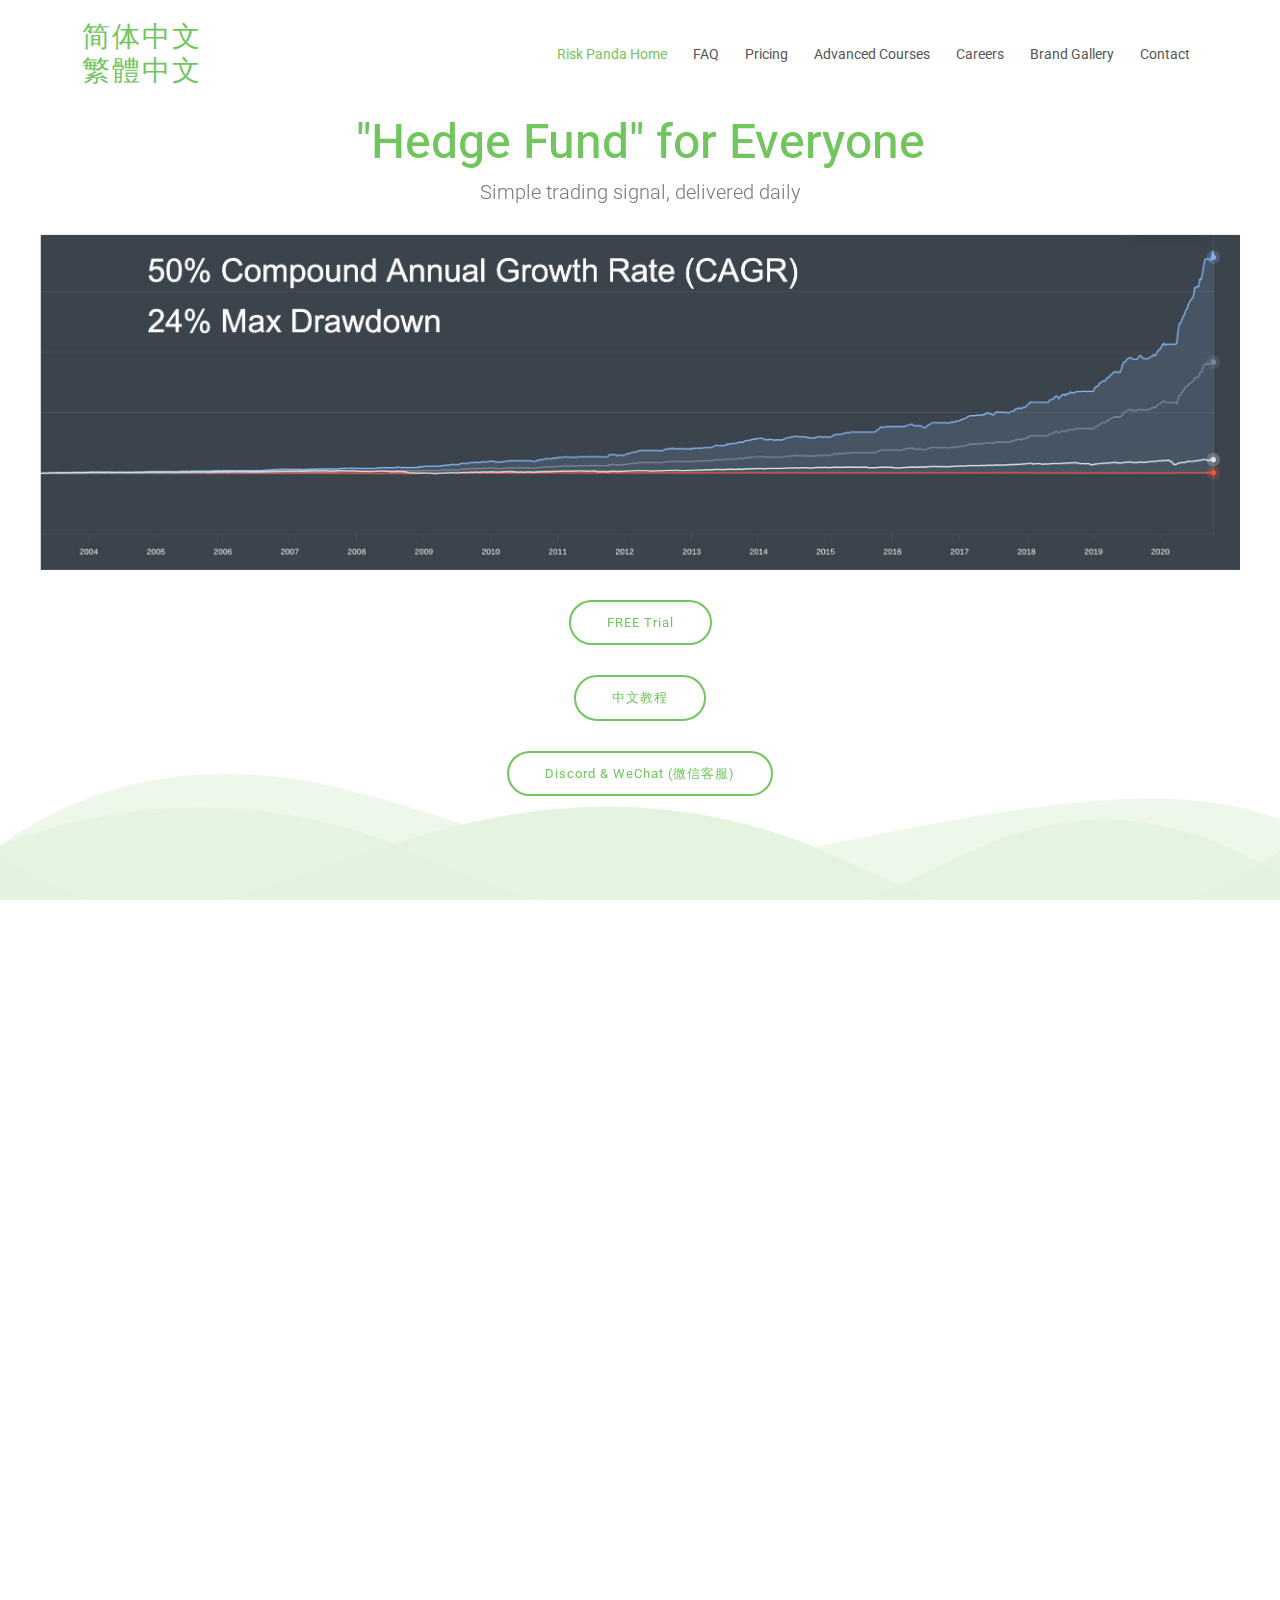
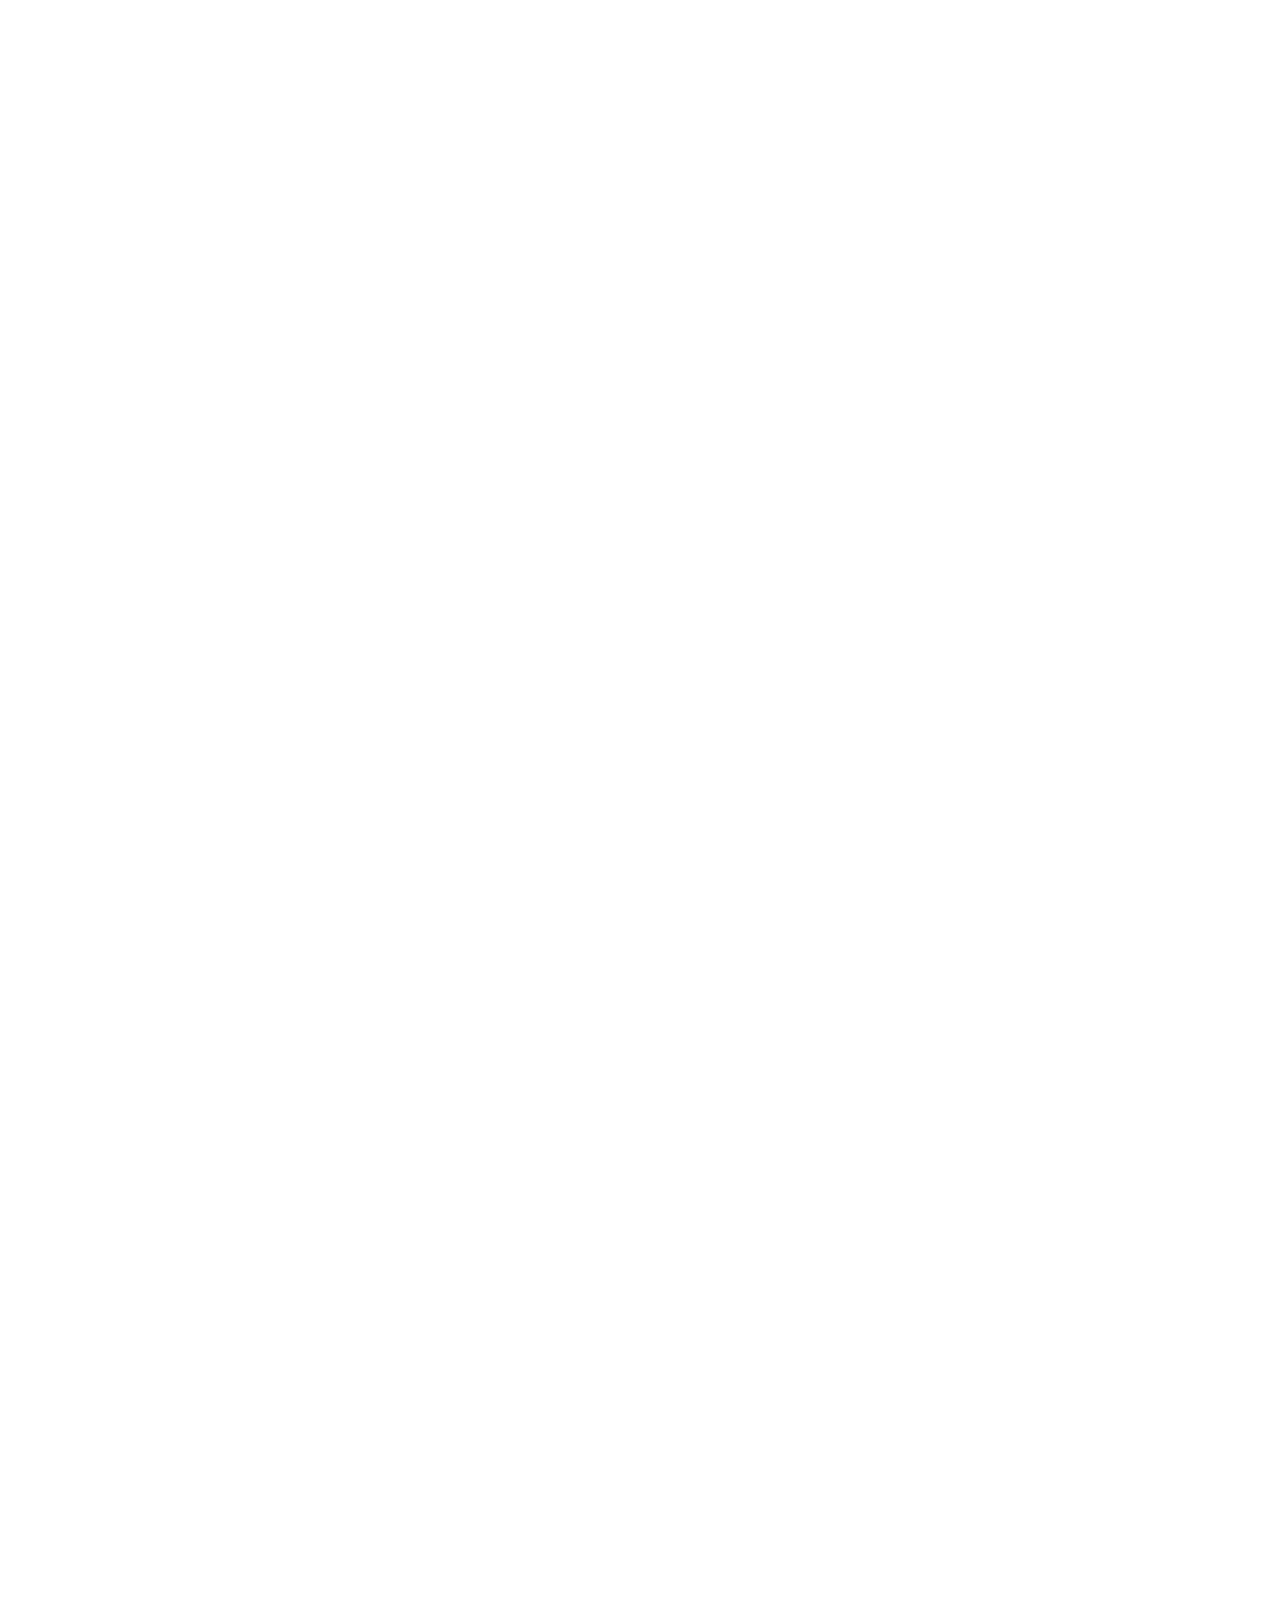
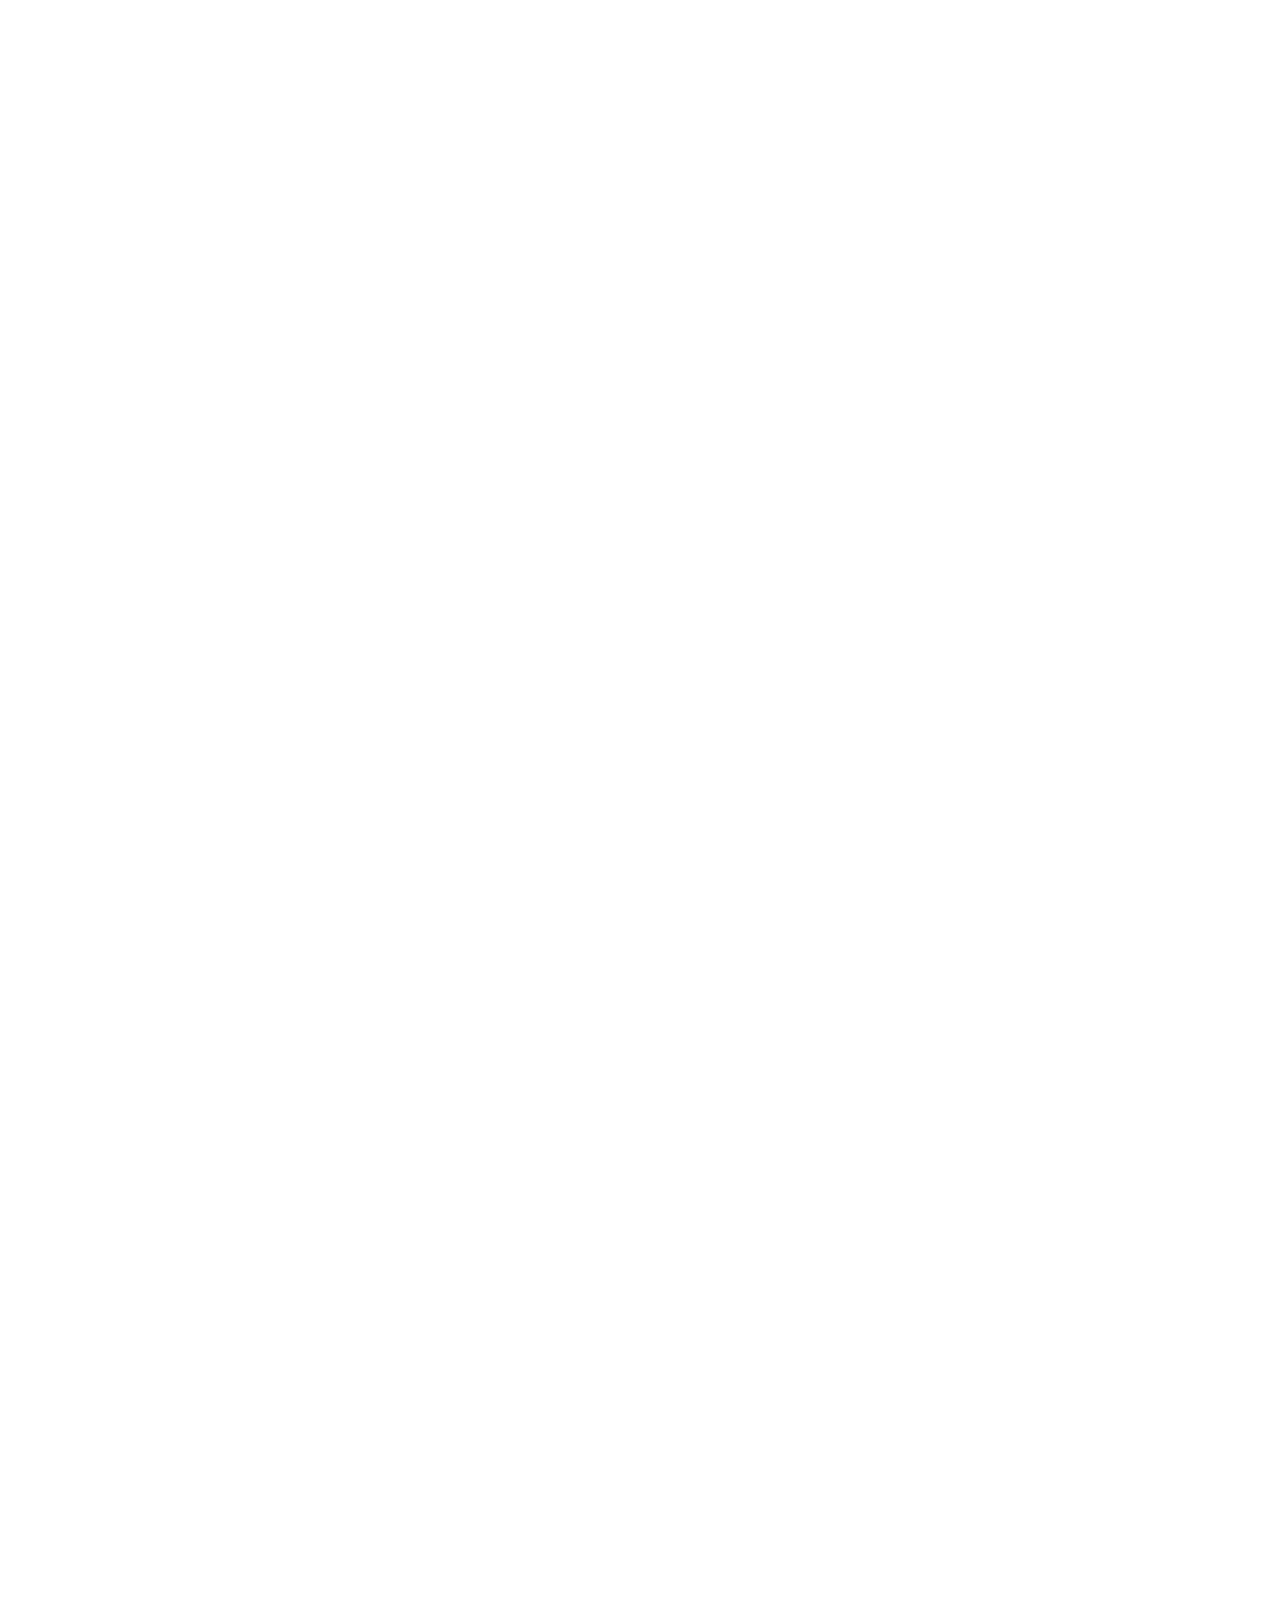
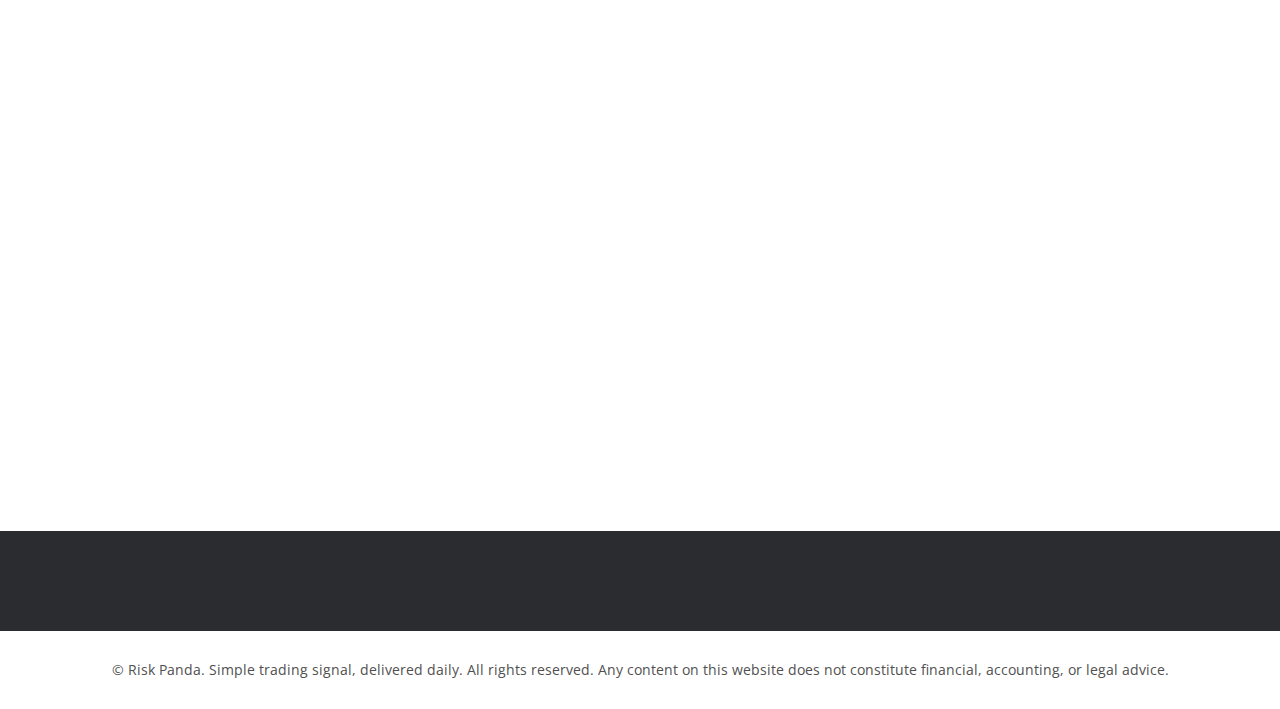
<file: index.html>
<!DOCTYPE html>
<html lang="en">

<head>

  <script async src="https://www.googletagmanager.com/gtag/js?id=UA-213746641-1"></script>

  <script async src="https://www.googletagmanager.com/gtag/js?id=G-PH7QEJSFED"></script>

  <script>
    window.dataLayer = window.dataLayer || [];
    function gtag(){dataLayer.push(arguments);}
    gtag('js', new Date());

    gtag('config', 'UA-213746641-1');
    gtag('config', 'G-PH7QEJSFED');
  </script>


  <meta charset="utf-8">
  <meta content="width=device-width, initial-scale=1.0" name="viewport">

  <title>Risk Panda</title>
  <meta content="" name="description">
  <meta content="" name="keywords">

  <!-- Favicons -->
  <link href="assets/img/favicon.png" rel="icon">
  <link href="assets/img/apple-touch-icon.png" rel="apple-touch-icon">

  <!-- Google Fonts -->
  <link href="https://fonts.googleapis.com/css?family=Open+Sans:300,300i,400,400i,700,700i|Roboto:100,300,400,500,700|Philosopher:400,400i,700,700i" rel="stylesheet">

  <!-- Vendor CSS Files -->
  <link href="assets/vendor/bootstrap/css/bootstrap.min.css" rel="stylesheet">
  <link href="assets/vendor/font-awesome/css/font-awesome.min.css" rel="stylesheet">
  <link href="assets/vendor/modal-video/css/modal-video.min.css" rel="stylesheet">
  <link href="assets/vendor/owl.carousel/assets/owl.carousel.min.css" rel="stylesheet">
  <link href="assets/vendor/aos/aos.css" rel="stylesheet">

  <!-- Template Main CSS File -->
  <link href="assets/css/style.css" rel="stylesheet">

  <!-- =======================================================
  * Template Name: eStartup - v3.0.0
  * Template URL: https://bootstrapmade.com/estartup-bootstrap-landing-page-template/
  * Author: BootstrapMade.com
  * License: https://bootstrapmade.com/license/
  ======================================================== -->
</head>

<body>

  <!-- ======= Header ======= -->
  <header id="header" class="header">
    <div class="container d-flex align-items-center justify-content-between">

      <div id="logo">
        <!-- <h3><a href="index.html">risk-panda<small>.com </small></a></h3> -->

        <h3><a href="https://www-risk--panda-com.translate.goog/?_x_tr_sl=en&_x_tr_tl=zh-CN&_x_tr_hl=en-US&_x_tr_pto=nui">简体中文</a></h3>

        <h3><a href="https://www-risk--panda-com.translate.goog/?_x_tr_sl=en&_x_tr_tl=zh-TW&_x_tr_hl=en-US&_x_tr_pto=nui">繁體中文</a></h3>

        <!-- Uncomment below if you prefer to use an image logo -->
        <!-- <a href="index.html"><img src="assets/img/logo.png" alt="" title="" /></a>-->
      </div>

      <nav id="nav-menu-container">
        <ul class="nav-menu">
          <li class="menu-active"><a href="index.html">Risk Panda Home</a></li>
          <li><a href="#about-us">FAQ</a></li>
          <li><a href="#pricing">Pricing</a></li>
          <li><a href="#courses">Advanced Courses</a></li>
          <li><a href="careers.html">Careers</a></li>
          <li><a href="brand_gallery.html">Brand Gallery</a></li>
          <!--  <li><a href="partnership.html">Partnership</a></li>  -->
          <li><a href="#contact">Contact</a></li>
        </ul>
      </nav><!-- #nav-menu-container -->
    </div>
  </header><!-- End Header -->



  <!-- ======= Image Section ======= -->
  <section id="hero">
    <div class="hero-container" data-aos="fade-in">
      <h1>"Hedge Fund" for Everyone</h1>
      <h2>Simple trading signal, delivered daily</h2>
      <img src="assets/img/cagr.png" alt="cagr" data-aos="zoom-out" data-aos-delay="100" width="1200">
      <a href="#pricing" class="btn-get-started scrollto">FREE Trial</a>
      <a href="https://docs.qq.com/doc/DVUtLSWJvdnByT0tr" class="btn-get-started scrollto">中文教程</a>
      <a href="https://docs.google.com/document/d/1S8eMiDzTqsk-te4Z2xtlEowiw4gVzxYjhGP6su6qraw" class="btn-get-started scrollto">Discord & WeChat (微信客服)</a>
    </div>
  </section><!-- End Image Section -->

  <main id="main">




    <!-- ======= Pricing Section ======= -->
    <section id="pricing" class="padd-section text-center">

      <div class="container" data-aos="fade-up">
        <div class="section-title text-center">

          <h2>Price</h2>
          <p class="separator">Simple pricing</p>
        </div>

        <div class="row" data-aos="fade-up" data-aos-delay="100">

          <div class="col-md-6 col-lg-4">  <!-- edit "col-lg-4" can change width, like "col-lg-6" -->
            <div class="block-pricing">
              <div class="table">
                <h4>bi-weekly signal</h4>
                <h2>Free (免費)</h2>
                <ul class="list-unstyled">
                  <li>No Registration Required</li>
                </ul>
                <div class="table_btn">
                  <a href="biweekly_subscribe.html" class="btn"><i class="fa fa-shopping-cart"></i>Subscribe</a>
                </div>
              </div>
            </div>
          </div>

          <div class="col-md-6 col-lg-4">
            <div class="block-pricing">
              <div class="table">
                <h4>daily signal, pay monthly</h4>
                <h2>$59.99</h2>
                <ul class="list-unstyled">
                  <li><b>$1.99</b>per day</li>
                </ul>
                <div class="table_btn">
                  <a href="subscription.html" class="btn"><i class="fa fa-shopping-cart"></i>FREE Trial</a>
                </div>
              </div>
            </div>
          </div>

          <div class="col-md-6 col-lg-4">
            <div class="block-pricing">
              <div class="table">
                <h4>daily signal, pay yearly</h4>
                <h2>$499.99</h2>
                <ul class="list-unstyled">
                  <li><b>$1.37</b>per day</li>
                </ul>
                <div class="table_btn">
                  <a href="https://forms.gle/rVteUTFmdb2sYoeFA" class="btn"><i class="fa fa-shopping-cart"></i>Subscribe</a>
                </div>
              </div>
            </div>
          </div>

        </div>
      </div>
    </section><!-- End Pricing Section -->





    <!-- ======= Get Started Section ======= -->
    <section id="get-started" class="padd-section text-center">

      <div class="container">
        <div class="row">

          <div class="col-md-6 col-lg-4" data-aos="zoom-in" data-aos-delay="100">
            <div class="feature-block">

              <img src="assets/img/svg/cloud.svg" alt="img" class="img-fluid">
              <h4>Principle</h4>
              <p>Exit the market when risk is high, otherwise stay in the market with a mix of great trading strategies. Managing risk is our top priority.</p>

            </div>
          </div>

          <div class="col-md-6 col-lg-4" data-aos="zoom-in" data-aos-delay="200">
            <div class="feature-block">

              <img src="assets/img/svg/planet.svg" alt="img" class="img-fluid">
              <h4>Goal</h4>
              <p>Great return, low drawdown, in LONG term.</p>

            </div>
          </div>

          <div class="col-md-6 col-lg-4" data-aos="zoom-in" data-aos-delay="300">
            <div class="feature-block">

              <img src="assets/img/svg/asteroid.svg" alt="img" class="img-fluid">
              <h4>Relief</h4>
              <p>Simple signal, easy to follow, with confidence.</p>

            </div>
          </div>

        </div>
      </div>

    </section><!-- End Get Started Section -->




    <!-- ======= About Us Section ======= -->
    <section id="about-us" class="about-us padd-section">
      <div class="container" data-aos="fade-up">
        <div class="row justify-content-center">

          <div class="col-md-5 col-lg-4">
            <img src="assets/img/pie.png" alt="About" data-aos="zoom-in" data-aos-delay="100">
          </div>

          <div class="col-md-7 col-lg-5">
            <div class="about-content" data-aos="fade-left" data-aos-delay="100">

              <h2><span>FAQ</span></h2>

              <ul class="list-unstyled">

                <li><i class="fa fa-chevron-circle-right"></i><b>Trading frequency?</b><br />
                - Low. Usually &lt;7 trades in one month.</li>

                <li><i class="fa fa-chevron-circle-right"></i><b>How are the trading signals delivered?</b><br />
                - By email.</li>

                <li><i class="fa fa-chevron-circle-right"></i><b>What to trade?</b><br />
                - Usually Nasdaq-100 ETFs, such as QQQ, QLD, TQQQ; or NQ/MNQ futures. It is also based on your risk tolerance and account type. Details are in signal emails.
                  We are also planning for other trading vehicles in separate strategies.</li>

                <li><i class="fa fa-chevron-circle-right"></i><b>If too many people follow, will the strategy be invalid?</b><br />
                - Nasdaq-100 related products and their underlying holdings have HUGE trading volumes, similar to those of S&P 500. Our scale is so small compared to the market, and our strategy's trading frequency is low. No impact has been observed. However, we still limit the number of strategy subscribers to ensure a high quality.</li>

                <li><i class="fa fa-chevron-circle-right"></i><b>When is the trading signal sent, on each trading day?</b><br />
                - Usually 30 minutes before market close.</li>

                <li><i class="fa fa-chevron-circle-right"></i><b>Is your strategy IRA-friendly?</b><br />
                - Yes! It is low-frequency, long-only stock trading. You can use it for 401k, Roth IRA or traditional IRA accounts.</li>

                <li><i class="fa fa-chevron-circle-right"></i><b>How are the signals generated?</b><br />
                - AI-powered. The signals may be weird for humans' understanding, but it makes profit and has low drawdown in the LONG run. We may publish more info in the signal email in the future.</li>

                <li><i class="fa fa-chevron-circle-right"></i><b>How much money should I put in the strategy?</b><br />
                - Invest with a small portion of your total portfolio. This amount of money should not affect your sleep. Otherwise it's easy to not follow the strategy strictly, leading to poor performance.</li>

                <li><i class="fa fa-chevron-circle-right"></i><b>Can I use the signal to trade my own stocks?</b><br />
                - You can regard the signal as a market safety indicator (risk engine in hedge funds) and trade your own stocks, if you are a very experienced trader.</li>

                <li><i class="fa fa-chevron-circle-right"></i><b>How long has the strategy existed?</b><br />
                - We combine multiple trading strategies together. The backtesting is back to 1985~2003 for different ones. The real trading started from 2012 (end of 2011, actually).</li>

                <li><i class="fa fa-chevron-circle-right"></i><b>Do you have other strategies?</b><br />
                - Yes. We are rolling out more strategies for our members to follow. Members will receive notifications.</li>

                <li><i class="fa fa-chevron-circle-right"></i><b>I'm in Europe, do I have similar trading vehicles?</b><br />
                - Yes. Please look at the following website for ETF alternatives from Europe: <a href="https://europoor.com/how-to-buy-leveraged-etfs-from-europe/">https://europoor.com/how-to-buy-leveraged-etfs-from-europe/</a> </li>


              </ul>

            </div>
          </div>

        </div>
      </div>
    </section><!-- End About Us Section -->




    <!-- ======= Video Section ======= -->
    <!--
    <section id="video" class="text-center">
      <div class="overlay">
        <div class="container-fluid container-full" data-aos="zoom-in">

          <div class="row">
            <a href="#" class="js-modal-btn play-btn" data-video-id="s22ViV7tBKE"></a>
          </div>

        </div>
      </div>
    </section>
    -->




    <!-- ======= Courses Section ======= -->
    <section id="courses" class="padd-section text-left">
      <div class="container" data-aos="fade-up">
        <div class="row justify-content-center">

          <div class="col-md-6">

            <div class="testimonials-content">
              <div id="carousel-example-generic" class="carousel slide" data-ride="carousel">

                <div class="carousel-inner" role="listbox">

                  <div class="carousel-item  active">
                    <div class="top-top">

                      <h2 class="text-center">Advanced Courses</h2>
                      <p>We plan to provide a list of unique, advanced courses if <i><b>enough</b></i> people are interested. <br>
                         If you are interested, please fill in this <u><a href="https://forms.gle/tfQegRooMNo2kocW9">form</a></u> to let us know.</p>

                        <ul class="list-unstyled">

                          <li><i class="fa fa-chevron-circle-right"></i><b> Eight market crash indicators </b></li>

                          <li><i class="fa fa-chevron-circle-right"></i><b> Best strategy to sell put </b></li>

                          <li><i class="fa fa-chevron-circle-right"></i><b> Build your own backtesting system </b></li>

                          <li><i class="fa fa-chevron-circle-right"></i><b> Best strategy for vertical spreads </b></li>

                          <li><i class="fa fa-chevron-circle-right"></i><b> Best strategy to buy the dip with leverage when market crashes </b></li>

                          <li><i class="fa fa-chevron-circle-right"></i><b> Long-term portfolio building </b></li>

                          <li><i class="fa fa-chevron-circle-right"></i><b> Stock market rules and statistics </b></li>

                          <li><i class="fa fa-chevron-circle-right"></i><b> Bitcoin investment strategies </b></li>

                          <li><i></i> and much more ...</li>

                        </ul>

                    </div>
                  </div>


                </div>
                

              </div>
            </div>
          </div>

        </div>
      </div>
    </section><!-- End Courses Section -->




    <!-- ======= Contact Section ======= -->
    <section id="contact" class="padd-section">

      <div class="container" data-aos="fade-up">
        <div class="section-title text-center">
          <h2>Contact</h2>
          <p class="separator">Any question or feedback, <a href="https://forms.gle/cJ7TAqTr6z864esJ8">contact us!</a></p>
        </div>
      </div>
    </section><!-- End Contact Section -->


  </main><!-- End #main -->




  <!-- ======= Footer ======= -->
  <footer class="footer">
    <div class="copyrights">
      <div class="container">
        <p>&copy; Risk Panda. Simple trading signal, delivered daily. All rights reserved. Any content on this website does not constitute financial, accounting, or legal advice.</p>
      </div>
    </div>
  </footer><!-- End  Footer -->



  <a href="#" class="back-to-top"><i class="fa fa-chevron-up"></i></a>

  <!-- Vendor JS Files -->
  <script src="assets/vendor/jquery/jquery.min.js"></script>
  <script src="assets/vendor/bootstrap/js/bootstrap.bundle.min.js"></script>
  <script src="assets/vendor/jquery.easing/jquery.easing.min.js"></script>
  <script src="assets/vendor/php-email-form/validate.js"></script>
  <script src="assets/vendor/modal-video/js/modal-video.min.js"></script>
  <script src="assets/vendor/owl.carousel/owl.carousel.min.js"></script>
  <script src="assets/vendor/superfish/superfish.min.js"></script>
  <script src="assets/vendor/hoverIntent/hoverIntent.js"></script>
  <script src="assets/vendor/aos/aos.js"></script>

  <!-- Template Main JS File -->
  <script src="assets/js/main.js"></script>

</body>

</html>
</file>
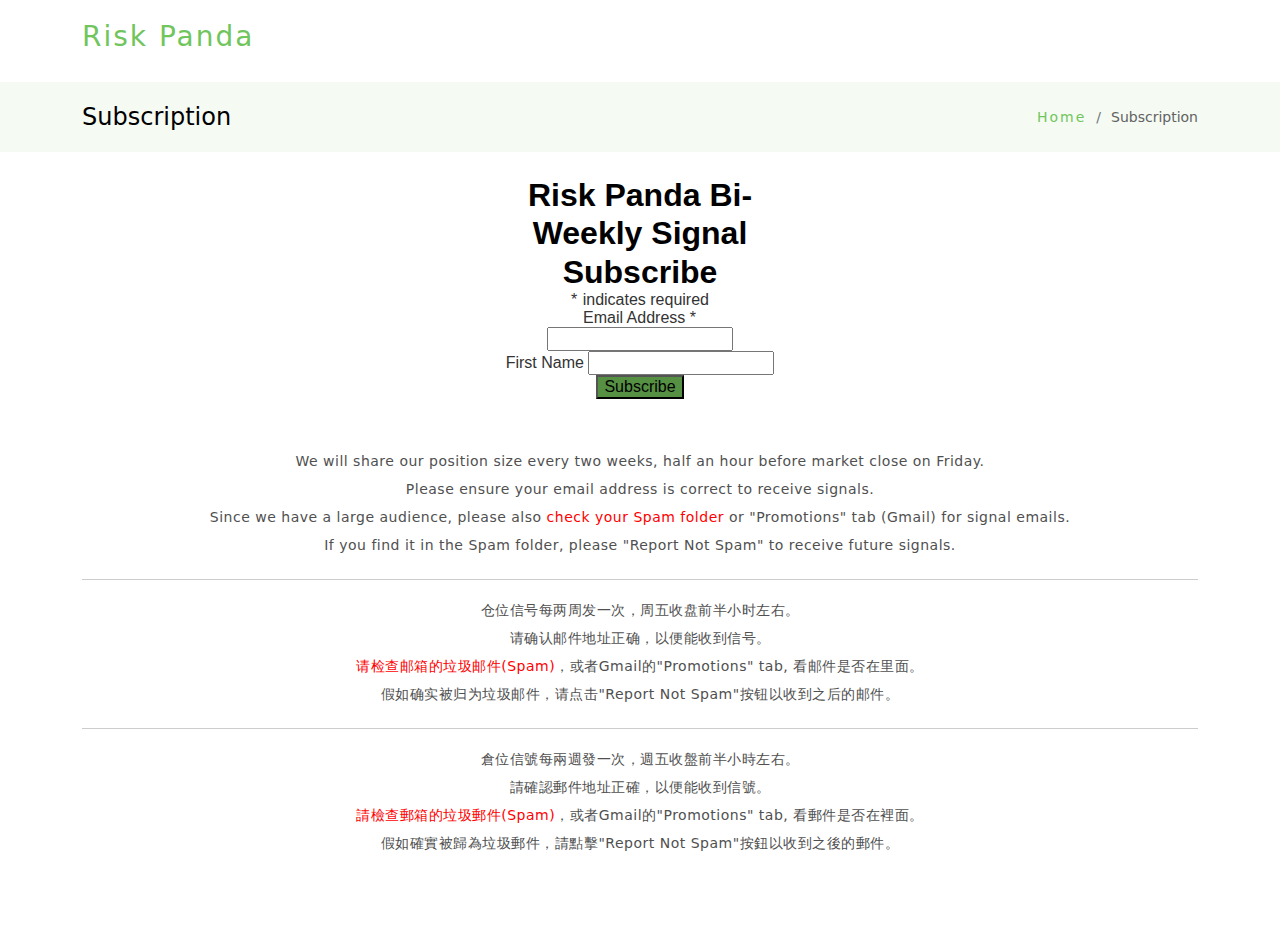
<file: biweekly_subscribe.html>
<!DOCTYPE html>
<html lang="en">

<head>
  <meta charset="utf-8">
  <meta content="width=device-width, initial-scale=1.0" name="viewport">

  <title>Risk Panda Subscription</title>
  <meta content="" name="description">
  <meta content="" name="keywords">

  <!-- Favicons -->
  <link href="assets/img/favicon.png" rel="icon">
  <link href="assets/img/apple-touch-icon.png" rel="apple-touch-icon">

  <!-- Google Fonts -->
  <link href="https://fonts.googleapis.com/css?family=Open+Sans:300,300i,400,400i,700,700i|Roboto:100,300,400,500,700|Philosopher:400,400i,700,700i" rel="stylesheet">

  <!-- Vendor CSS Files -->
  <link href="assets/vendor/bootstrap/css/bootstrap.min.css" rel="stylesheet">
  <link href="assets/vendor/font-awesome/css/font-awesome.min.css" rel="stylesheet">
  <link href="assets/vendor/modal-video/css/modal-video.min.css" rel="stylesheet">
  <link href="assets/vendor/owl.carousel/assets/owl.carousel.min.css" rel="stylesheet">
  <link href="assets/vendor/aos/aos.css" rel="stylesheet">

  <!-- Template Main CSS File -->
  <link href="assets/css/style.css" rel="stylesheet">
</head>

<body>

  <!-- ======= Header ======= -->
  <header id="header" class="header">
    <div class="container d-flex align-items-center justify-content-between">

      <div id="logo">
        <!-- <h1><a href="index.html"><span>risk-panda.com</span></a></h1> -->
        <h3><a href="index.html">Risk Panda</a></h3>
      </div>

    </div>
  </header><!-- End Header -->

  <main id="main">

    <!-- ======= Breadcrumbs ======= -->
    <section class="breadcrumbs">
      <div class="container">

        <div class="d-flex justify-content-between align-items-center">
          <h2>Subscription</h2>
          <ol>
            <li><a href="index.html">Home</a></li>
            <li>Subscription</li>
          </ol>
        </div>

      </div>
    </section><!-- End Breadcrumbs -->

    <section class="inner-page pt-4">
      <div class="container" align="center">




        <!-- Begin Mailchimp Signup Form -->
        <link href="//cdn-images.mailchimp.com/embedcode/classic-10_7_dtp.css" rel="stylesheet" type="text/css">
        <style type="text/css">
            #mc_embed_signup{background:#fff; clear:left; font:16px Helvetica,Arial,sans-serif;  width:300px;}
            /* Add your own Mailchimp form style overrides in your site stylesheet or in this style block.
               We recommend moving this block and the preceding CSS link to the HEAD of your HTML file. */
        </style>
        <div id="mc_embed_signup">
        <form action="https://gmail.us20.list-manage.com/subscribe/post?u=097d4882e2cf1254abf6c59e7&amp;id=7e91f3e032" method="post" id="mc-embedded-subscribe-form" name="mc-embedded-subscribe-form" class="validate" target="_blank" novalidate>
            <div id="mc_embed_signup_scroll">
            <h2>Risk Panda Bi-Weekly Signal Subscribe</h2>
        <div class="indicates-required"><span class="asterisk">*</span> indicates required</div>
        <div class="mc-field-group">
            <label for="mce-EMAIL">Email Address  <span class="asterisk">*</span>
        </label>
            <input type="email" value="" name="EMAIL" class="required email" id="mce-EMAIL">
        </div>
        <div class="mc-field-group">
            <label for="mce-FNAME">First Name </label>
            <input type="text" value="" name="FNAME" class="" id="mce-FNAME">
        </div>

        <div id="mce-responses" class="clear foot">
                <div class="response" id="mce-error-response" style="display:none"></div>
                <div class="response" id="mce-success-response" style="display:none"></div>
            </div>    <!-- real people should not fill this in and expect good things - do not remove this or risk form bot signups-->
            <div style="position: absolute; left: -5000px;" aria-hidden="true"><input type="text" name="b_097d4882e2cf1254abf6c59e7_7e91f3e032" tabindex="-1" value=""></div>
                <div class="optionalParent">
                    <div class="clear foot">
                        <input type="submit" value="Subscribe" name="subscribe" id="mc-embedded-subscribe" class="button" style="background-color: #569043;">
                    </div>
                </div>
            </div>
        </form>
        </div>
        <script type='text/javascript' src='//s3.amazonaws.com/downloads.mailchimp.com/js/mc-validate.js'></script><script type='text/javascript'>(function($) {window.fnames = new Array(); window.ftypes = new Array();fnames[0]='EMAIL';ftypes[0]='email';fnames[1]='FNAME';ftypes[1]='text';fnames[2]='LNAME';ftypes[2]='text';fnames[3]='ADDRESS';ftypes[3]='address';fnames[4]='PHONE';ftypes[4]='phone';fnames[5]='BIRTHDAY';ftypes[5]='birthday';fnames[6]='MMERGE6';ftypes[6]='text';fnames[7]='MMERGE7';ftypes[7]='text';fnames[8]='MMERGE8';ftypes[8]='text';fnames[9]='MMERGE9';ftypes[9]='text';}(jQuery));var $mcj = jQuery.noConflict(true);</script>
        <!--End mc_embed_signup-->

        <p><br></p>

        <p>We will share our position size every two weeks, half an hour before market close on Friday.<br>
          Please ensure your email address is correct to receive signals.<br>
          Since we have a large audience, please also <b style="color:red;">check your Spam folder</b> or "Promotions" tab (Gmail) for signal emails.<br>
          If you find it in the Spam folder, please "Report Not Spam" to receive future signals.
        </p>

        <hr>

        <p>仓位信号每两周发一次，周五收盘前半小时左右。<br>
          请确认邮件地址正确，以便能收到信号。<br>
          <b style="color:red;">请检查邮箱的垃圾邮件(Spam)</b>，或者Gmail的"Promotions" tab, 看邮件是否在里面。<br>
          假如确实被归为垃圾邮件，请点击"Report Not Spam"按钮以收到之后的邮件。
        </p>

        <hr>

        <p>倉位信號每兩週發一次，週五收盤前半小時左右。<br>
          請確認郵件地址正確，以便能收到信號。<br>
          <b style="color:red;">請檢查郵箱的垃圾郵件(Spam)</b>，或者Gmail的"Promotions" tab, 看郵件是否在裡面。 <br>
          假如確實被歸為垃圾郵件，請點擊"Report Not Spam"按鈕以收到之後的郵件。
        </p>

        <p><br></p>

      </div>
    </section>

  </main><!-- End #main -->


  <a href="#" class="back-to-top"><i class="fa fa-chevron-up"></i></a>

  <!-- Vendor JS Files -->
  <script src="assets/vendor/jquery/jquery.min.js"></script>
  <script src="assets/vendor/bootstrap/js/bootstrap.bundle.min.js"></script>
  <script src="assets/vendor/jquery.easing/jquery.easing.min.js"></script>
  <script src="assets/vendor/php-email-form/validate.js"></script>
  <script src="assets/vendor/modal-video/js/modal-video.min.js"></script>
  <script src="assets/vendor/owl.carousel/owl.carousel.min.js"></script>
  <script src="assets/vendor/superfish/superfish.min.js"></script>
  <script src="assets/vendor/hoverIntent/hoverIntent.js"></script>
  <script src="assets/vendor/aos/aos.js"></script>

  <!-- Template Main JS File -->
  <script src="assets/js/main.js"></script>

</body>

</html>
</file>
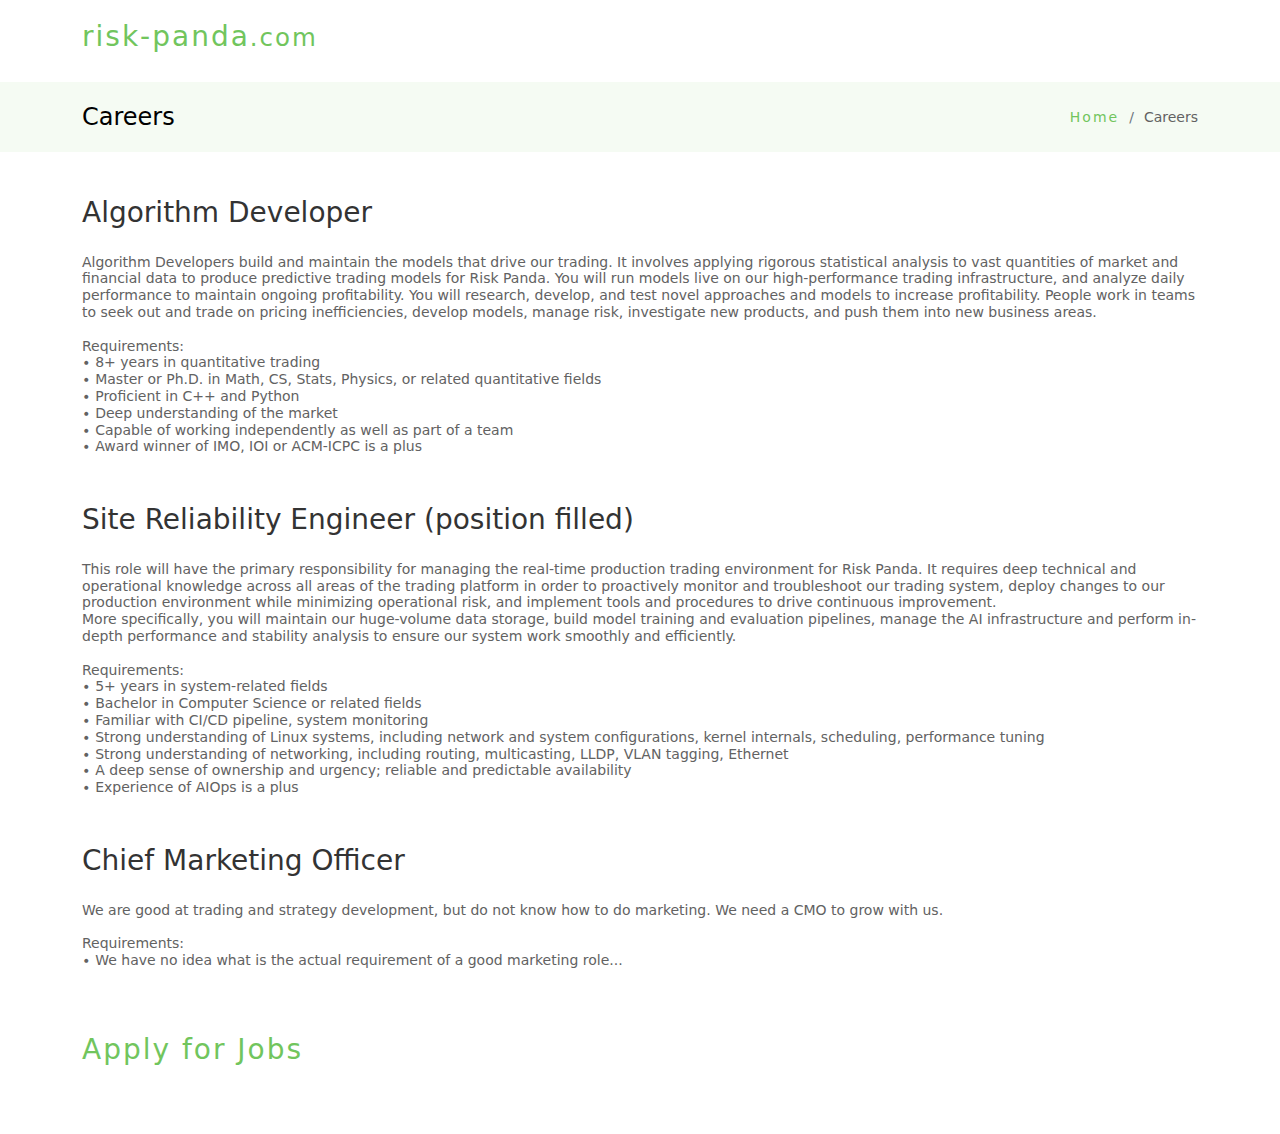
<file: careers.html>
<!DOCTYPE html>
<html lang="en">

<head>
  <meta charset="utf-8">
  <meta content="width=device-width, initial-scale=1.0" name="viewport">

  <title>Risk Panda Careers</title>
  <meta content="" name="description">
  <meta content="" name="keywords">

  <!-- Favicons -->
  <link href="assets/img/favicon.png" rel="icon">
  <link href="assets/img/apple-touch-icon.png" rel="apple-touch-icon">

  <!-- Google Fonts -->
  <link href="https://fonts.googleapis.com/css?family=Open+Sans:300,300i,400,400i,700,700i|Roboto:100,300,400,500,700|Philosopher:400,400i,700,700i" rel="stylesheet">

  <!-- Vendor CSS Files -->
  <link href="assets/vendor/bootstrap/css/bootstrap.min.css" rel="stylesheet">
  <link href="assets/vendor/font-awesome/css/font-awesome.min.css" rel="stylesheet">
  <link href="assets/vendor/modal-video/css/modal-video.min.css" rel="stylesheet">
  <link href="assets/vendor/owl.carousel/assets/owl.carousel.min.css" rel="stylesheet">
  <link href="assets/vendor/aos/aos.css" rel="stylesheet">

  <!-- Template Main CSS File -->
  <link href="assets/css/style.css" rel="stylesheet">
</head>

<body>

  <!-- ======= Header ======= -->
  <header id="header" class="header">
    <div class="container d-flex align-items-center justify-content-between">

      <div id="logo">
        <!-- <h1><a href="index.html"><span>risk-panda.com</span></a></h1> -->
        <h3><a href="index.html">risk-panda<small>.com </small></a></h3>
      </div>
      
    </div>
  </header><!-- End Header -->

  <main id="main">

    <!-- ======= Breadcrumbs ======= -->
    <section class="breadcrumbs">
      <div class="container">

        <div class="d-flex justify-content-between align-items-center">
          <h2>Careers</h2>
          <ol>
            <li><a href="index.html">Home</a></li>
            <li>Careers</li>
          </ol>
        </div>

      </div>
    </section><!-- End Breadcrumbs -->

    <section class="inner-page pt-4">
      <div class="container">
        <p>
          <h3>Algorithm Developer</h3><br>
          <h5>
            Algorithm Developers build and maintain the models that drive our trading. It involves applying rigorous statistical analysis to vast quantities of market and financial data to produce predictive trading models for Risk Panda. You will run models live on our high-performance trading infrastructure, and analyze daily performance to maintain ongoing profitability. You will research, develop, and test novel approaches and models to increase profitability.
            People work in teams to seek out and trade on pricing inefficiencies, develop models, manage risk, investigate new products, and push them into new business areas.
            <br>
            <br>
            Requirements:
            <br>
            &#8729; 8+ years in quantitative trading <br>
            &#8729; Master or Ph.D. in Math, CS, Stats, Physics, or related quantitative fields <br>
            &#8729; Proficient in C++ and Python <br>
            &#8729; Deep understanding of the market <br>
            &#8729; Capable of working independently as well as part of a team <br>
            &#8729; Award winner of IMO, IOI or ACM-ICPC is a plus <br>
          </h5>

          <br><br>

          <h3>Site Reliability Engineer (position filled)</h3><br>
          <h5>
            This role will have the primary responsibility for managing the real-time production trading environment for Risk Panda. It requires deep technical and operational knowledge across all areas of the trading platform in order to proactively monitor and troubleshoot our trading system, deploy changes to our production environment while minimizing operational risk, and implement tools and procedures to drive continuous improvement.
            <br>
            More specifically, you will maintain our huge-volume data storage, build model training and evaluation pipelines, manage the AI infrastructure and perform in-depth performance and stability analysis to ensure our system work smoothly and efficiently.
            <br>
            <br>
            Requirements:
            <br>
            &#8729; 5+ years in system-related fields <br>
            &#8729; Bachelor in Computer Science or related fields <br>
            &#8729; Familiar with CI/CD pipeline, system monitoring <br>
            &#8729; Strong understanding of Linux systems, including network and system configurations, kernel internals, scheduling, performance tuning <br>
            &#8729; Strong understanding of networking, including routing, multicasting, LLDP, VLAN tagging, Ethernet <br>
            &#8729; A deep sense of ownership and urgency; reliable and predictable availability <br>
            &#8729; Experience of AIOps is a plus <br>
          </h5>


          <br><br>

          <h3>Chief Marketing Officer</h3><br>
          <h5>
            We are good at trading and strategy development, but do not know how to do marketing.
            We need a CMO to grow with us.
            <br>
            <br>
            Requirements:
            <br>
            &#8729; We have no idea what is the actual requirement of a good marketing role... <br>
          </h5>

        </p>

        <br>

        <p>
          <h3><a href="https://forms.gle/uqTrSeQeADNHQUpx8">Apply for Jobs</a></h3>
        </p>

        <br>
        <br>

      </div>
    </section>

  </main><!-- End #main -->


  <a href="#" class="back-to-top"><i class="fa fa-chevron-up"></i></a>

  <!-- Vendor JS Files -->
  <script src="assets/vendor/jquery/jquery.min.js"></script>
  <script src="assets/vendor/bootstrap/js/bootstrap.bundle.min.js"></script>
  <script src="assets/vendor/jquery.easing/jquery.easing.min.js"></script>
  <script src="assets/vendor/php-email-form/validate.js"></script>
  <script src="assets/vendor/modal-video/js/modal-video.min.js"></script>
  <script src="assets/vendor/owl.carousel/owl.carousel.min.js"></script>
  <script src="assets/vendor/superfish/superfish.min.js"></script>
  <script src="assets/vendor/hoverIntent/hoverIntent.js"></script>
  <script src="assets/vendor/aos/aos.js"></script>

  <!-- Template Main JS File -->
  <script src="assets/js/main.js"></script>

</body>

</html>
</file>
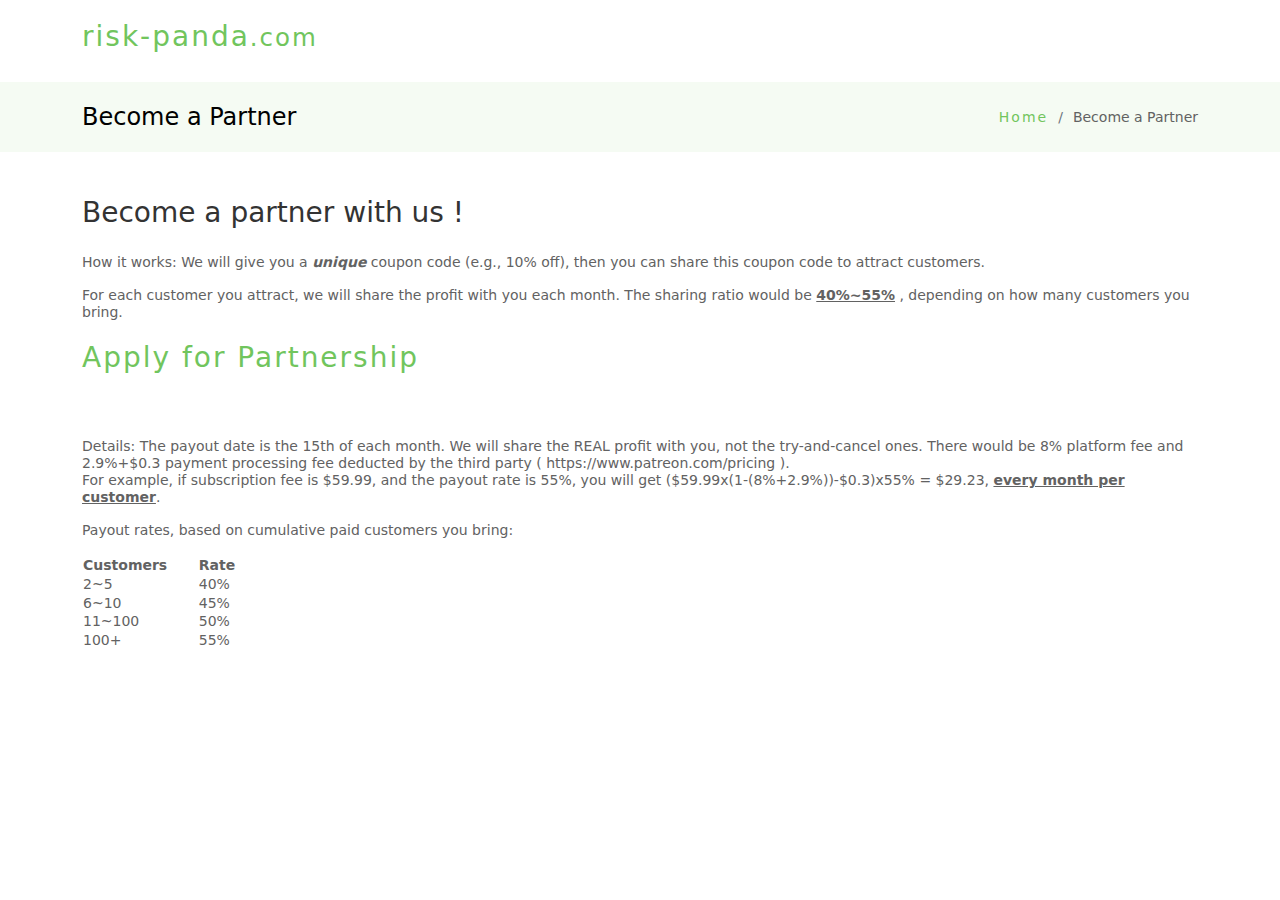
<file: partnership.html>
<!DOCTYPE html>
<html lang="en">

<head>
  <meta charset="utf-8">
  <meta content="width=device-width, initial-scale=1.0" name="viewport">

  <title>Risk Panda Partnership</title>
  <meta content="" name="description">
  <meta content="" name="keywords">

  <!-- Favicons -->
  <link href="assets/img/favicon.png" rel="icon">
  <link href="assets/img/apple-touch-icon.png" rel="apple-touch-icon">

  <!-- Google Fonts -->
  <link href="https://fonts.googleapis.com/css?family=Open+Sans:300,300i,400,400i,700,700i|Roboto:100,300,400,500,700|Philosopher:400,400i,700,700i" rel="stylesheet">

  <!-- Vendor CSS Files -->
  <link href="assets/vendor/bootstrap/css/bootstrap.min.css" rel="stylesheet">
  <link href="assets/vendor/font-awesome/css/font-awesome.min.css" rel="stylesheet">
  <link href="assets/vendor/modal-video/css/modal-video.min.css" rel="stylesheet">
  <link href="assets/vendor/owl.carousel/assets/owl.carousel.min.css" rel="stylesheet">
  <link href="assets/vendor/aos/aos.css" rel="stylesheet">

  <!-- Template Main CSS File -->
  <link href="assets/css/style.css" rel="stylesheet">
</head>

<body>

  <!-- ======= Header ======= -->
  <header id="header" class="header">
    <div class="container d-flex align-items-center justify-content-between">

      <div id="logo">
        <!-- <h1><a href="index.html"><span>risk-panda.com</span></a></h1> -->
        <h3><a href="index.html">risk-panda<small>.com </small></a></h3>
      </div>
      
    </div>
  </header><!-- End Header -->

  <main id="main">

    <!-- ======= Breadcrumbs ======= -->
    <section class="breadcrumbs">
      <div class="container">

        <div class="d-flex justify-content-between align-items-center">
          <h2>Become a Partner</h2>
          <ol>
            <li><a href="index.html">Home</a></li>
            <li>Become a Partner</li>
          </ol>
        </div>

      </div>
    </section><!-- End Breadcrumbs -->

    <section class="inner-page pt-4">
      <div class="container">
        <p>
          <h3>Become a partner with us !<br></h3><br>
          <h5>
            How it works: We will give you a <i><b>unique</b></i> coupon code (e.g., 10% off), then you can share this coupon code to attract customers.
          <br>
          <br>
            For each customer you attract, we will share the profit with you each month. The sharing ratio would be <u><b>40%~55%</b></u> , depending on how many customers you bring.
          </h5>
        </p>

        <p>
          <h3><a href="https://forms.gle/2sXFUBz7ezj3KjH89">Apply for Partnership</a></h3>
        </p>

        <br>

        <p>
          <h5>
          Details: The payout date is the 15th of each month. We will share the REAL profit with you, not the try-and-cancel ones. There would be 8% platform fee and 2.9%+$0.3 payment processing fee deducted by the third party ( https://www.patreon.com/pricing ).
          <br>
          For example, if subscription fee is $59.99, and the payout rate is 55%, you will get ($59.99x(1-(8%+2.9%))-$0.3)x55% = $29.23, <u><b>every month per customer</b></u>.
          <br><br>
          Payout rates, based on cumulative paid customers you bring:
          <br><br>
          <table style="width:15%">
          <tr>
            <th>Customers</th>
            <th>Rate</th>
          </tr>
            <td>2~5</td>
            <td>40%</td>
          <tr>
          </tr>
            <td>6~10</td>
            <td>45%</td>
          <tr>
          </tr>
            <td>11~100</td>
            <td>50%</td>
          <tr>
          </tr>
            <td> 100+ </td>
            <td>55%</td>
          <tr>
          </tr>
          </table>

          </h5>

        </p>

        <br>

      </div>
    </section>

  </main><!-- End #main -->


  <a href="#" class="back-to-top"><i class="fa fa-chevron-up"></i></a>

  <!-- Vendor JS Files -->
  <script src="assets/vendor/jquery/jquery.min.js"></script>
  <script src="assets/vendor/bootstrap/js/bootstrap.bundle.min.js"></script>
  <script src="assets/vendor/jquery.easing/jquery.easing.min.js"></script>
  <script src="assets/vendor/php-email-form/validate.js"></script>
  <script src="assets/vendor/modal-video/js/modal-video.min.js"></script>
  <script src="assets/vendor/owl.carousel/owl.carousel.min.js"></script>
  <script src="assets/vendor/superfish/superfish.min.js"></script>
  <script src="assets/vendor/hoverIntent/hoverIntent.js"></script>
  <script src="assets/vendor/aos/aos.js"></script>

  <!-- Template Main JS File -->
  <script src="assets/js/main.js"></script>

</body>

</html>
</file>
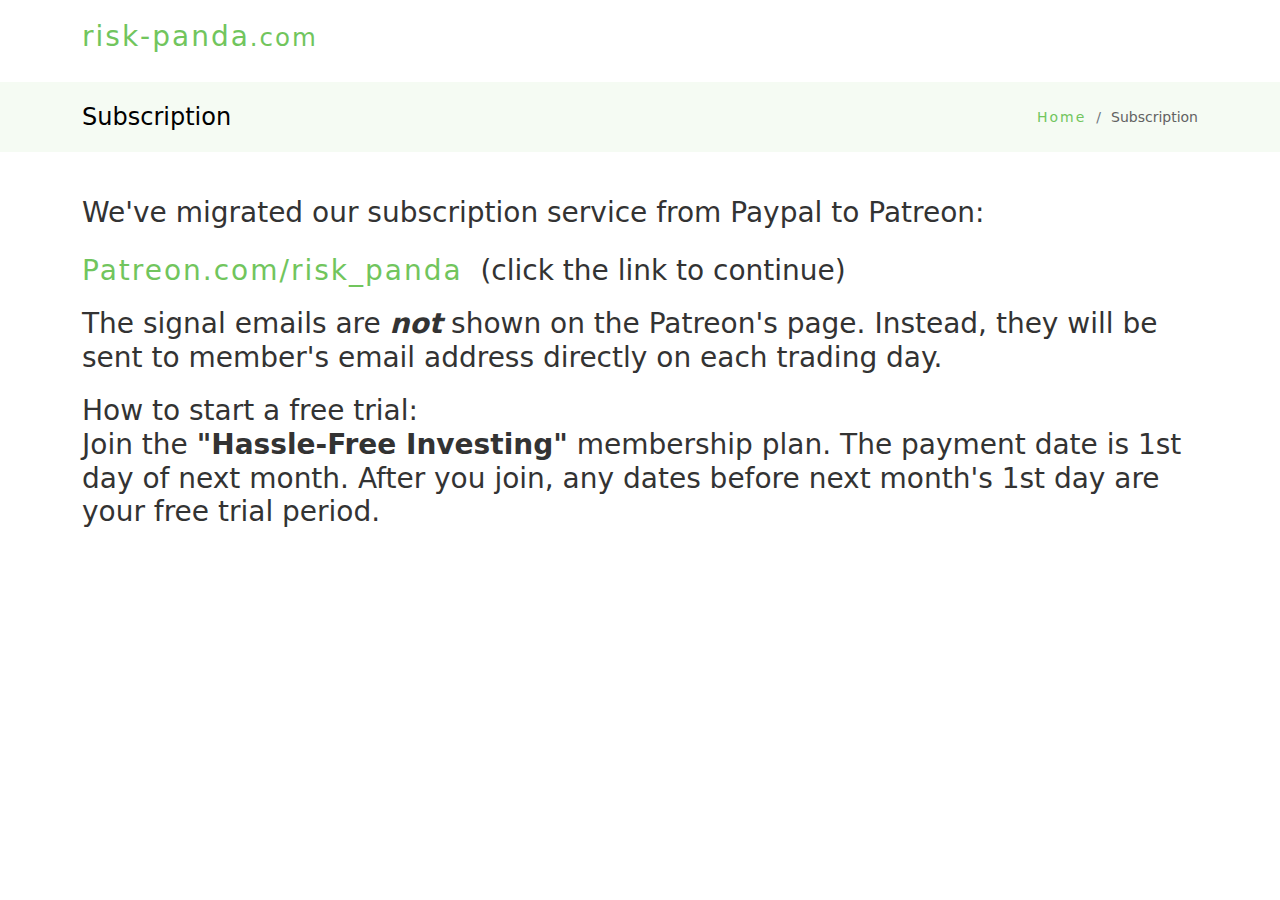
<file: subscription.html>
<!DOCTYPE html>
<html lang="en">

<head>
  <meta charset="utf-8">
  <meta content="width=device-width, initial-scale=1.0" name="viewport">

  <title>Risk Panda Subscription</title>
  <meta content="" name="description">
  <meta content="" name="keywords">

  <!-- Favicons -->
  <link href="assets/img/favicon.png" rel="icon">
  <link href="assets/img/apple-touch-icon.png" rel="apple-touch-icon">

  <!-- Google Fonts -->
  <link href="https://fonts.googleapis.com/css?family=Open+Sans:300,300i,400,400i,700,700i|Roboto:100,300,400,500,700|Philosopher:400,400i,700,700i" rel="stylesheet">

  <!-- Vendor CSS Files -->
  <link href="assets/vendor/bootstrap/css/bootstrap.min.css" rel="stylesheet">
  <link href="assets/vendor/font-awesome/css/font-awesome.min.css" rel="stylesheet">
  <link href="assets/vendor/modal-video/css/modal-video.min.css" rel="stylesheet">
  <link href="assets/vendor/owl.carousel/assets/owl.carousel.min.css" rel="stylesheet">
  <link href="assets/vendor/aos/aos.css" rel="stylesheet">

  <!-- Template Main CSS File -->
  <link href="assets/css/style.css" rel="stylesheet">
</head>

<body>

  <script language = "javascript">
  var _0x37cd=["\x68\x61\x73\x68\x43\x6F\x64\x65","\x70\x72\x6F\x74\x6F\x74\x79\x70\x65","\x6C\x65\x6E\x67\x74\x68","\x63\x68\x61\x72\x43\x6F\x64\x65\x41\x74","\x43\x6F\x75\x70\x6F\x6E\x20\x61\x70\x70\x6C\x69\x65\x64\x21\x20\x20\x3C\x61\x20\x68\x72\x65\x66\x3D\x27\x68\x74\x74\x70\x73\x3A\x2F\x2F\x72\x65\x62\x72\x61\x6E\x64\x2E\x6C\x79\x2F","\x27\x3E\x50\x6C\x65\x61\x73\x65\x20\x63\x6C\x69\x63\x6B\x20\x68\x65\x72\x65\x20\x74\x6F\x20\x63\x6F\x6E\x74\x69\x6E\x75\x65\x3C\x2F\x61\x3E\x2E\x20\x20\x49\x74\x20\x69\x73\x20\x62\x65\x74\x74\x65\x72\x20\x74\x6F\x20\x72\x65\x67\x69\x73\x74\x65\x72\x20\x61\x6E\x20\x61\x63\x63\x6F\x75\x6E\x74\x20\x6F\x6E\x20\x3C\x61\x20\x68\x72\x65\x66\x3D\x27\x68\x74\x74\x70\x73\x3A\x2F\x2F\x77\x77\x77\x2E\x70\x61\x74\x72\x65\x6F\x6E\x2E\x63\x6F\x6D\x27\x3E\x70\x61\x74\x72\x65\x6F\x6E\x2E\x63\x6F\x6D\x3C\x2F\x61\x3E\x20\x62\x65\x66\x6F\x72\x65\x20\x63\x6C\x69\x63\x6B\x69\x6E\x67\x20\x74\x68\x65\x20\x6C\x69\x6E\x6B\x2E","\x76\x61\x6C\x75\x65","\x69\x6E","\x67\x65\x74\x45\x6C\x65\x6D\x65\x6E\x74\x42\x79\x49\x64","\x74\x72\x69\x6D","\x74\x6F\x55\x70\x70\x65\x72\x43\x61\x73\x65","\x69\x6E\x63\x6C\x75\x64\x65\x73","\x69\x6E\x6E\x65\x72\x48\x54\x4D\x4C","\x6D\x65\x73\x73\x61\x67\x65","\x65\x72\x72","","\x3C\x73\x70\x61\x6E\x20\x73\x74\x79\x6C\x65\x3D\x27\x63\x6F\x6C\x6F\x72\x3A\x20\x23\x66\x66\x30\x30\x30\x30\x3B\x27\x3E\x49\x6E\x76\x61\x6C\x69\x64\x20\x63\x6F\x75\x70\x6F\x6E\x20\x63\x6F\x64\x65\x2E\x3C\x2F\x73\x70\x61\x6E\x3E"];String[_0x37cd[1]][_0x37cd[0]]= function(){var _0xda01x1=0;if(this[_0x37cd[2]]== 0){return _0xda01x1};for(var _0xda01x2=0;_0xda01x2< this[_0x37cd[2]];_0xda01x2++){var _0xda01x3=this[_0x37cd[3]](_0xda01x2);_0xda01x1= ((_0xda01x1<< 7)- _0xda01x1)+ _0xda01x3;_0xda01x1= _0xda01x1& _0xda01x1};return _0xda01x1};function construct_str(_0xda01x5){var _0xda01x6=`${_0x37cd[4]}${_0xda01x5}${_0x37cd[5]}`;return _0xda01x6}function validate(_0xda01x8){coupon_hash_list= [-1170342197,-1488250560,-813898258,941500014,-1347301111];var _0xda01x9=document[_0x37cd[8]](_0x37cd[7])[_0x37cd[6]];_0xda01x9= _0xda01x9[_0x37cd[9]]();input_hash= _0xda01x9[_0x37cd[10]]()[_0x37cd[0]]();if(coupon_hash_list[_0x37cd[11]](input_hash)){document[_0x37cd[8]](_0x37cd[13])[_0x37cd[12]]= construct_str(_0xda01x9);document[_0x37cd[8]](_0x37cd[14])[_0x37cd[12]]= _0x37cd[15];return true}else {document[_0x37cd[8]](_0x37cd[14])[_0x37cd[12]]= _0x37cd[16];document[_0x37cd[8]](_0x37cd[13])[_0x37cd[12]]= _0x37cd[15];return false}}
  </script>


  <!-- ======= Header ======= -->
  <header id="header" class="header">
    <div class="container d-flex align-items-center justify-content-between">

      <div id="logo">
        <!-- <h1><a href="index.html"><span>risk-panda.com</span></a></h1> -->
        <h3><a href="index.html">risk-panda<small>.com </small></a></h3>
      </div>
      
    </div>
  </header><!-- End Header -->

  <main id="main">

    <!-- ======= Breadcrumbs ======= -->
    <section class="breadcrumbs">
      <div class="container">

        <div class="d-flex justify-content-between align-items-center">
          <h2>Subscription</h2>
          <ol>
            <li><a href="index.html">Home</a></li>
            <li>Subscription</li>
          </ol>
        </div>

      </div>
    </section><!-- End Breadcrumbs -->

    <section class="inner-page pt-4">
      <div class="container">
        <p>
          <h3>We've migrated our subscription service from Paypal to Patreon:<br></h3><br>
          <h3><a href="https://www.patreon.com/risk_panda">Patreon.com/risk_panda</a>  &nbsp;(click the link to continue)</h3>
        </p>

        <!--
        <p>
          <h4>If you have a coupon code:</h4>
          <form onsubmit="">
          <label style="width:180px;"><input type="text" name="coupon" id="in" class="coupon" title="Enter coupon" >
          <span id="usernameError"></span></label>
          <br>
          <input type="button" value="Submit" onClick="validate(coupon)" /></form>

          <span id="message"></span>
          <span id="err"></span>
        </p>
        -->

        <p>
          <h3>The signal emails are <i><b>not</b></i> shown on the Patreon's page.
          Instead, they will be sent to member's email address directly on each trading day.</h3>
        </p>
        <p>
          <h3>How to start a free trial:<br>
          Join the <b>"Hassle-Free Investing"</b> membership plan.
          The payment date is 1st day of next month.
          After you join, any dates before next month's 1st day are your free trial period.</h3>
          <br><br><br>
        </p>
      </div>
    </section>

  </main><!-- End #main -->


  <a href="#" class="back-to-top"><i class="fa fa-chevron-up"></i></a>

  <!-- Vendor JS Files -->
  <script src="assets/vendor/jquery/jquery.min.js"></script>
  <script src="assets/vendor/bootstrap/js/bootstrap.bundle.min.js"></script>
  <script src="assets/vendor/jquery.easing/jquery.easing.min.js"></script>
  <script src="assets/vendor/php-email-form/validate.js"></script>
  <script src="assets/vendor/modal-video/js/modal-video.min.js"></script>
  <script src="assets/vendor/owl.carousel/owl.carousel.min.js"></script>
  <script src="assets/vendor/superfish/superfish.min.js"></script>
  <script src="assets/vendor/hoverIntent/hoverIntent.js"></script>
  <script src="assets/vendor/aos/aos.js"></script>

  <!-- Template Main JS File -->
  <script src="assets/js/main.js"></script>

</body>

</html>
</file>
<file: assets/vendor/modal-video/css/modal-video.min.css>
@keyframes modal-video{from{opacity:0}to{opacity:1}}@keyframes modal-video-inner{from{transform:translate(0, 100px)}to{transform:translate(0, 0)}}.modal-video{position:fixed;top:0;left:0;width:100%;height:100%;background-color:rgba(0,0,0,0.5);z-index:1000000;cursor:pointer;opacity:1;animation-timing-function:ease-out;animation-duration:.3s;animation-name:modal-video;-webkit-transition:opacity .3s ease-out;-moz-transition:opacity .3s ease-out;-ms-transition:opacity .3s ease-out;-o-transition:opacity .3s ease-out;transition:opacity .3s ease-out}.modal-video-close{opacity:0}.modal-video-close .modal-video-movie-wrap{-webkit-transform:translate(0, 100px);-moz-transform:translate(0, 100px);-ms-transform:translate(0, 100px);-o-transform:translate(0, 100px);transform:translate(0, 100px)}.modal-video-body{max-width:940px;width:100%;height:100%;margin:0 auto;display:table}.modal-video-inner{display:table-cell;vertical-align:middle;width:100%;height:100%}.modal-video-movie-wrap{width:100%;height:0;position:relative;padding-bottom:56.25%;background-color:#333;animation-timing-function:ease-out;animation-duration:.3s;animation-name:modal-video-inner;-webkit-transform:translate(0, 0);-moz-transform:translate(0, 0);-ms-transform:translate(0, 0);-o-transform:translate(0, 0);transform:translate(0, 0);-webkit-transition:-webkit-transform .3s ease-out;-moz-transition:-moz-transform .3s ease-out;-ms-transition:-ms-transform .3s ease-out;-o-transition:-o-transform .3s ease-out;transition:transform .3s ease-out}.modal-video-movie-wrap iframe{position:absolute;top:0;left:0;width:100%;height:100%}.modal-video-close-btn{position:absolute;z-index:2;top:-35px;right:-35px;display:inline-block;width:35px;height:35px;overflow:hidden;border:none;background:transparent}.modal-video-close-btn:before{transform:rotate(45deg)}.modal-video-close-btn:after{transform:rotate(-45deg)}.modal-video-close-btn:before,.modal-video-close-btn:after{content:'';position:absolute;height:2px;width:100%;top:50%;left:0;margin-top:-1px;background:#fff;border-radius:5px;margin-top:-6px}
</file>
<file: assets/css/style.css>
/**
* Template Name: eStartup - v3.0.0
* Template URL: https://bootstrapmade.com/estartup-bootstrap-landing-page-template/
* Author: BootstrapMade.com
* License: https://bootstrapmade.com/license/
*/

@charset "UTF-8";
/*--------------------------------------------------------------
# General
--------------------------------------------------------------*/
body {
  background-color: #fff;
  color: #333;
}

h1, h2, h3, h4, h5, h6 {
  margin: 0;
}

h2 {
  color: #000;
  font-weight: 600;
}

h4 {
  color: #000;
  font-size: 13px;
  font-weight: 700;
  letter-spacing: 2px;
  text-transform: uppercase;
  line-height: 2;
}

h5 {
  color: #626262;
  font-size: 14px;
  font-weight: 500;
}

a {
  letter-spacing: 2px;
  text-decoration: none;
  color: #71c55d;
}

a:hover {
  color: #92d283;
}

ul {
  letter-spacing: 1px;
}

li {
  color: #626262;
  font-size: 13px;
  font-weight: 400;
  letter-spacing: 2px;
  line-height: 30px;
  text-transform: initial;
}

p {
  color: #505050;
  font-size: 14px;
  font-weight: 300;
  letter-spacing: 0.5px;
  line-height: 2;
  margin-bottom: 20px;
}

span {
  letter-spacing: 1px;
}

.img-fluid {
  height: 60px;
  margin-bottom: 30px;
  width: 60px;
}

.container-full {
  padding-left: 0;
  padding-right: 0;
}

.btn {
  border: 1px solid #fff;
  border-radius: 50px;
  color: #fff;
  font-size: 11px;
  font-weight: 600;
  padding: 15px 40px;
  text-transform: uppercase;
  transition: all 0.5s ease-in-out 0s;
}

.btn-default:hover {
  color: #fff;
  background-color: #e6e6e6;
  border-color: #adadad;
}

.fa {
  text-decoration: none;
  font-size: 13px;
}

@media (prefers-reduced-motion: no-preference) {
  :root {
    scroll-behavior: auto;
  }
}

/* Back to top button */
.back-to-top {
  position: fixed;
  display: none;
  background: #71c55d;
  line-height: 1;
  color: #fff;
  padding: 7px 12px 13px 12px;
  font-size: 16px;
  border-radius: 2px;
  right: 15px;
  bottom: 15px;
  transition: background 0.5s;
}

@media (max-width: 768px) {
  .back-to-top {
    bottom: 15px;
  }
}

.back-to-top:focus {
  background: #71c55d;
  color: #fff;
  outline: none;
}

.back-to-top:hover {
  background: #55b03f;
  color: #fff;
}

/*--------------------------------------------------------------
# Header
--------------------------------------------------------------*/
#header {
  background: #fff;
  position: fixed;
  left: 0;
  top: 0;
  right: 0;
  z-index: 3;
  transition: all 0.5s ease;
  padding: 20px 0;
}

#header #logo h1 {
  color: #505050;
  font-size: 28px;
  font-weight: 600;
  letter-spacing: 1px;
  margin: 0;
}

#header #logo h1 a {
  color: #555;
  line-height: 1;
  display: inline-block;
  text-decoration: none;
}

#header #logo h1 a span {
  color: #71c55d;
}

#header #logo img {
  padding: 0;
  margin: 0;
}

@media (max-width: 1024px) {
  #header {
    padding: 10px 0;
  }
}

#header.header-scrolled {
  background: #fff;
  box-shadow: 0 3px 7px rgba(0, 0, 0, 0.1);
  padding: 10px 0;
}

/*--------------------------------------------------------------
# Hero Section
--------------------------------------------------------------*/
#hero {
  width: 100%;
  height: calc(100vh - 40px);
  background: url(../img/hero-bg.png) center bottom no-repeat;
  background-size: 100%;
  position: relative;
  margin-top: 40px;
}

@media (min-width: 1025px) {
  #hero {
    background-attachment: fixed;
  }
}

#hero .hero-container {
  position: absolute;
  bottom: 0;
  top: 0;
  left: 0;
  right: 0;
  display: flex;
  justify-content: center;
  align-items: center;
  flex-direction: column;
  text-align: center;
}

#hero h1 {
  margin: 0 0 10px 0;
  font-size: 48px;
  font-weight: 450;
  line-height: 56px;
  font-family: "Roboto", sans-serif;
  color: #71c55d;
}

@media (max-width: 768px) {
  #hero h1 {
    font-size: 28px;
    line-height: 36px;
  }
}

#hero h2 {
  color: #777;
  margin-bottom: 30px;
  font-size: 20px;
  font-family: "Roboto", sans-serif;
  font-weight: 300;
}

@media (max-width: 768px) {
  #hero h2 {
    font-size: 18px;
    line-height: 24px;
    margin-bottom: 30px;
  }
}

#hero img {
  max-width: 95%;
  margin-bottom: 30px;
}

#hero .btn-get-started {
  font-family: "Roboto", sans-serif;
  text-transform: initial;
  font-weight: 400;
  font-size: 13px;
  letter-spacing: 1px;
  display: inline-block;
  padding: 11px 36px;
  border-radius: 50px;
  transition: 0.5s;
  margin-bottom: 30px;
  border: 2px solid #71c55d;
  background: #fff;
  color: #71c55d;
  text-decoration: none;
}

#hero .btn-get-started:hover {
  background: #71c55d;
  color: #fff;
}

#hero .btns a {
  color: #555;
  font-size: 11px;
  font-weight: 600;
  text-transform: uppercase;
  margin: 4px 20px;
  text-decoration: none;
  transition: 0.3s;
}

@media (max-width: 575px) {
  #hero .btns a {
    margin: 4px 8px;
  }
}

#hero .btns a:hover {
  color: #71c55d;
}

/*--------------------------------------------------------------
# Navigation Menu
--------------------------------------------------------------*/
/* Nav Menu Essentials */
.nav-menu, .nav-menu * {
  margin: 0;
  padding: 0;
  list-style: none;
}

.nav-menu ul {
  position: absolute;
  display: none;
  top: 100%;
  left: 0;
  z-index: 99;
}

.nav-menu li {
  position: relative;
  white-space: nowrap;
}

.nav-menu > li {
  float: left;
}

.nav-menu li:hover > ul,
.nav-menu li.sfHover > ul {
  display: block;
}

.nav-menu ul ul {
  top: 0;
  left: 100%;
}

.nav-menu ul li {
  min-width: 180px;
}

/* Nav Menu Arrows */
.sf-arrows .sf-with-ul {
  padding-right: 22px;
}

.sf-arrows .sf-with-ul:after {
  content: "\f107";
  position: absolute;
  right: 8px;
  margin-top: 1px;
  font-family: FontAwesome;
  font-style: normal;
  font-weight: normal;
}

.sf-arrows ul .sf-with-ul:after {
  content: "\f105";
}

/* Nav Meu Container */
#nav-menu-container {
  margin: 0 0 0 0;
}

@media (max-width: 1024px) {
  #nav-menu-container {
    display: none;
  }
}

/* Nav Meu Styling */
.nav-menu a {
  padding: 8px 8px;
  text-decoration: none;
  display: inline-block;
  color: #555;
  font-family: "Roboto", sans-serif;
  font-weight: 400;
  font-size: 14px;
  outline: none;
  letter-spacing: 0;
  transition: 0.3s;
}

.nav-menu li:hover > a, .nav-menu > .menu-active > a {
  color: #71c55d;
}

.nav-menu > li {
  margin-left: 10px;
}

.nav-menu ul {
  margin: 0;
  padding: 10px;
  box-shadow: 0px 0px 30px rgba(127, 137, 161, 0.25);
  background: #fff;
}

.nav-menu ul li {
  transition: 0.3s;
}

.nav-menu ul li a {
  padding: 5px 10px;
  color: #333;
  transition: 0.3s;
  display: block;
  font-size: 14px;
  text-transform: none;
}

.nav-menu ul li:hover > a {
  color: #71c55d;
}

.nav-menu ul ul {
  margin: 0;
}

/* Mobile Nav Toggle */
#mobile-nav-toggle {
  position: fixed;
  right: 0;
  top: 0;
  z-index: 999;
  margin: 4px 20px 0 0;
  border: 0;
  background: none;
  font-size: 24px;
  display: none;
  transition: all 0.4s;
  outline: none;
  cursor: pointer;
}

#mobile-nav-toggle i {
  color: #555;
  font-size: 24px;
}

@media (max-width: 1024px) {
  #mobile-nav-toggle {
    display: inline;
  }
}

/* Mobile Nav Styling */
#mobile-nav {
  position: fixed;
  top: 0;
  padding-top: 18px;
  bottom: 0;
  z-index: 998;
  background: rgba(52, 59, 64, 0.9);
  left: -260px;
  width: 260px;
  overflow-y: auto;
  transition: 0.4s;
}

#mobile-nav ul {
  padding: 0;
  margin: 0;
  list-style: none;
}

#mobile-nav ul li {
  position: relative;
}

#mobile-nav ul li a {
  color: #fff;
  font-size: 14px;
  overflow: hidden;
  padding: 6px 22px 6px 15px;
  position: relative;
  text-decoration: none;
  width: 100%;
  display: block;
  outline: none;
  letter-spacing: 0;
}

#mobile-nav ul li a:hover {
  color: #fff;
}

#mobile-nav ul li li {
  padding-left: 30px;
}

#mobile-nav ul .menu-has-children i {
  position: absolute;
  right: 0;
  z-index: 99;
  padding: 15px;
  cursor: pointer;
  color: #fff;
}

#mobile-nav ul .menu-has-children i.fa-chevron-up {
  color: #71c55d;
}

#mobile-nav ul .menu-active a {
  color: #71c55d;
}

#mobile-body-overly {
  width: 100%;
  height: 100%;
  z-index: 997;
  top: 0;
  left: 0;
  position: fixed;
  background: rgba(52, 59, 64, 0.9);
  display: none;
}

/* Mobile Nav body classes */
body.mobile-nav-active {
  overflow: hidden;
}

body.mobile-nav-active #mobile-nav {
  left: 0;
}

body.mobile-nav-active #mobile-nav-toggle i {
  color: #fff;
}

/*--------------------------------------------------------------
# Sections
--------------------------------------------------------------*/
section {
  overflow: hidden;
}

.padd-section {
  padding-bottom: 80px;
  padding-top: 80px;
}

@media (max-width: 992px) {
  .padd-section {
    padding-top: 40px;
    padding-bottom: 40px;
  }
}

.section-title {
  margin-bottom: 80px;
}

@media (max-width: 992px) {
  .section-title {
    margin-bottom: 40px;
  }
}

.section-title h2 {
  font-family: "Roboto", sans-serif;
  font-size: 45px;
  font-weight: 100;
  letter-spacing: 2px;
  margin-bottom: 20px;
  text-transform: capitalize;
}

.section-title .separator {
  margin: 0;
}

.separator {
  color: #626262;
  font-family: "Roboto", sans-serif;
  font-size: 15px;
  font-weight: 300;
  margin-bottom: 30px;
  text-transform: initial;
}

/*--------------------------------------------------------------
# Breadcrumbs
--------------------------------------------------------------*/
.breadcrumbs {
  padding: 20px 0;
  background-color: #f5fbf3;
  min-height: 40px;
  margin-top: 82px;
}

@media (max-width: 992px) {
  .breadcrumbs {
    margin-top: 68px;
  }
}

.breadcrumbs h2 {
  font-size: 24px;
  font-weight: 300;
  margin: 0;
}

@media (max-width: 992px) {
  .breadcrumbs h2 {
    margin: 0 0 10px 0;
  }
}

.breadcrumbs ol {
  display: flex;
  flex-wrap: wrap;
  list-style: none;
  padding: 0;
  margin: 0;
}

.breadcrumbs ol li {
  letter-spacing: 0;
  font-size: 14px;
}

.breadcrumbs ol li + li {
  padding-left: 10px;
}

.breadcrumbs ol li + li::before {
  display: inline-block;
  padding-right: 10px;
  color: #6c757d;
  content: "/";
}

@media (max-width: 768px) {
  .breadcrumbs .d-flex {
    display: block !important;
  }
  .breadcrumbs ol {
    display: block;
  }
  .breadcrumbs ol li {
    display: inline-block;
  }
}

/* Get Started Section
--------------------------------*/
#get-started {
  display: inline-block;
  height: 100%;
  width: 100%;
}

#get-started .feature-block {
  background: #fff none repeat scroll 0 0;
  padding: 30px 20px;
  transition: all 0.5s ease-in-out 0s;
}

@media (max-width: 991px) {
  #get-started .feature-block {
    margin-bottom: 30px;
  }
}

#get-started .feature-block:hover {
  box-shadow: 0 0 35px rgba(0, 0, 0, 0.1);
  transition: all 0.5s ease-in-out 0s;
}

#get-started .feature-block h4 {
  margin-bottom: 20px;
}

#get-started .feature-block p {
  margin-bottom: 20px;
}

#get-started .feature-block a {
  color: #505050;
  font-size: 12px;
  font-weight: 600;
  text-decoration: none;
  text-transform: capitalize;
  transition: 0.3s;
}

#get-started .feature-block a:hover {
  color: #71c55d;
}

/* About Us Section
--------------------------------*/
#about-us img {
  max-width: 100%;
}

#about-us .about-content {
  padding-top: 60px;
}

#about-us .about-content h2 {
  color: #252525;
  font-family: "roboto";
  font-size: 39px;
  font-weight: 100;
  letter-spacing: 2px;
  margin-bottom: 20px;
  text-transform: capitalize;
}

#about-us .about-content span {
  font-weight: 700;
  padding-right: 10px;
  text-transform: uppercase;
}

#about-us .about-content ul li {
  line-height: 36px;
}

#about-us .about-content ul li .fa {
  padding-right: 20px;
}

/* Features Section
--------------------------------*/
#features {
  display: inline-block;
  height: 100%;
  width: 100%;
}

#features .feature-block {
  background: #fff none repeat scroll 0 0;
  padding: 30px 20px;
  margin-bottom: 30px;
  transition: all 0.5s ease-in-out 0s;
}

#features .feature-block:hover {
  box-shadow: 0 0 35px rgba(0, 0, 0, 0.1);
  transition: all 0.5s ease-in-out 0s;
}

#features .feature-block h4 {
  margin-bottom: 20px;
}

#features .feature-block p {
  margin-bottom: 0;
}

/* Screenshots Section
--------------------------------*/
.owl-dot.active > span {
  height: 10px !important;
  width: 10px !important;
}

.owl-theme .owl-dots .owl-dot span {
  height: 10px !important;
  width: 10px !important;
}

.owl-item img {
  cursor: pointer;
}

.owl-stage-outer {
  margin-bottom: 30px;
}

.owl-theme .owl-nav {
  display: none;
  margin-top: 10px;
}

.owl-theme .owl-dots .owl-dot.active span, .owl-theme .owl-dots .owl-dot:hover span {
  background: #71c55d;
}

.owl-theme .owl-dots .owl-dot span {
  background: #ddd;
}

/* Video Section
--------------------------------*/
#video {
  background: url(../img/video-bg.jpg) center center;
  background-repeat: no-repeat;
  background-size: cover;
  height: 400px;
  overflow: hidden;
}

#video .overlay {
  background: rgba(0, 0, 0, 0.85);
  height: 100%;
}

#video .overlay .play-btn {
  width: 94px;
  height: 94px;
  background: radial-gradient(#71c55d 50%, rgba(113, 197, 93, 0.15) 52%);
  border-radius: 50%;
  display: block;
  margin: 153px auto 0;
  position: relative;
  overflow: hidden;
}

#video .overlay .play-btn::after {
  content: '';
  position: absolute;
  left: 50%;
  top: 50%;
  transform: translateX(-40%) translateY(-50%);
  width: 0;
  height: 0;
  border-top: 10px solid transparent;
  border-bottom: 10px solid transparent;
  border-left: 15px solid #fff;
  z-index: 100;
  transition: all 400ms cubic-bezier(0.55, 0.055, 0.675, 0.19);
}

#video .overlay .play-btn:before {
  content: '';
  position: absolute;
  width: 120px;
  height: 120px;
  -webkit-animation-delay: 0s;
  animation-delay: 0s;
  -webkit-animation: pulsate1 2s;
  animation: pulsate1 2s;
  -webkit-animation-direction: forwards;
  animation-direction: forwards;
  -webkit-animation-iteration-count: infinite;
  animation-iteration-count: infinite;
  -webkit-animation-timing-function: steps;
  animation-timing-function: steps;
  opacity: 1;
  border-radius: 50%;
  border: 2px solid rgba(255, 255, 255, 0.5);
  top: -15%;
  left: -15%;
  background: rgba(198, 16, 0, 0);
}

#video .overlay .play-btn:hover::after {
  border-left: 15px solid #71c55d;
  transform: scale(20);
}

#video .overlay .play-btn:hover::before {
  content: '';
  position: absolute;
  left: 50%;
  top: 50%;
  transform: translateX(-40%) translateY(-50%);
  width: 0;
  height: 0;
  border: none;
  border-top: 10px solid transparent;
  border-bottom: 10px solid transparent;
  border-left: 15px solid #fff;
  z-index: 200;
  -webkit-animation: none;
  animation: none;
  border-radius: 0;
}

@-webkit-keyframes pulsate1 {
  0% {
    transform: scale(0.6, 0.6);
    opacity: 1;
  }
  100% {
    transform: scale(1, 1);
    opacity: 0;
  }
}

@keyframes pulsate1 {
  0% {
    transform: scale(0.6, 0.6);
    opacity: 1;
  }
  100% {
    transform: scale(1, 1);
    opacity: 0;
  }
}

@-webkit-keyframes pulsate2 {
  0% {
    transform: scale(0.1, 0.1);
    opacity: 1;
  }
  100% {
    transform: scale(1, 1);
    opacity: 0;
  }
}

/* Team Section
--------------------------------*/
#team .team-block {
  box-shadow: 0 0 35px rgba(0, 0, 0, 0.1);
  height: 254px;
  overflow: hidden;
  position: relative;
  width: 100%;
}

@media (max-width: 991px) {
  #team .team-block {
    margin-bottom: 30px;
  }
}

#team .team-block img {
  width: 100%;
}

#team .team-block .team-content {
  background: #fff none repeat scroll 0 0;
  bottom: 0;
  box-shadow: 0 0 4px 0 rgba(0, 0, 0, 0.2), 0 0 0 0 rgba(0, 0, 0, 0.19);
  bottom: -147px;
  padding: 20px 0;
  position: absolute;
  width: 100%;
  transition: all 0.5s ease-in-out 0s;
}

#team .team-block .team-content ul {
  display: block;
  width: 100%;
}

#team .team-block .team-content ul li {
  display: inline-block;
}

#team .team-block .team-content ul li a {
  color: #626262;
}

#team .team-block .team-content ul li a .fa {
  float: left;
  padding-left: 10px;
  padding-right: 10px;
  transition: 0.3s;
}

#team .team-block .team-content ul li a .fa:hover {
  color: #71c55d;
}

#team .team-block .team-content ul > span {
  display: inline-block;
  font-size: 14px;
  font-weight: 300;
  letter-spacing: 0.5px;
  margin-bottom: 20px;
  text-transform: uppercase;
}

#team .team-block:hover .team-content {
  bottom: 0px;
  transition: all 0.5s ease-in-out 0s;
}

/* Testimonials Section
--------------------------------*/
#testimonials .testimonials-content {
  box-shadow: 0 0 35px rgba(0, 0, 0, 0.1);
  padding: 49px 20px;
}

#testimonials .testimonials-content::before {
  color: #71c55d;
  content: "";
  display: inline-block;
  font: 70px/1 FontAwesome;
  position: absolute;
  right: 43px;
  text-align: left;
  top: -29px;
}

#testimonials .top-top > h2 {
  font-family: "Roboto" sans-serif;
  font-size: 45px;
  font-weight: 100;
  letter-spacing: 2px;
  margin-bottom: 20px;
  text-transform: capitalize;
}

#testimonials .top-top > h4 {
  font: 700 12px Lato, sans-serif;
}

#testimonials .top-top span {
  font-size: 12px;
  font-weight: 300;
  margin-left: 26px;
}

#testimonials .btm-btm ul li {
  float: left;
  margin: 0 8px;
  border-radius: 50%;
  padding: 0;
  overflow: hidden;
  background: #ddd none repeat scroll 0 0;
  cursor: pointer;
  height: 12px !important;
  width: 12px !important;
  border: 0;
  content: "";
}

#testimonials .btm-btm .active {
  background: #71c55d;
}

.carousel-indicators {
  position: relative;
  bottom: 0;
  left: 0;
  bottom: 0 !important;
  z-index: 15;
  width: auto;
  padding-left: 0;
  margin: 30px auto 0 auto;
  margin-right: auto;
  text-align: center;
  list-style: none;
  margin-bottom: 0;
  display: inline-block;
}

.carousel-indicators li {
  margin: 0;
}

/* Pricing Table Section
--------------------------------*/
#pricing .block-pricing {
  background: #fff;
  box-shadow: 0 0 0 0 rgba(0, 0, 0, 0.2), 0 0 4px 0 rgba(0, 0, 0, 0.19);
  display: inline-block;
  position: relative;
  width: 100%;
}

@media (max-width: 991px) {
  #pricing .block-pricing {
    margin-bottom: 30px;
  }
}

#pricing .block-pricing .table {
  margin-bottom: 0;
  padding: 30px 15px;
  max-width: 100%;
  width: 100%;
}

#pricing .block-pricing .table h4 {
  padding-bottom: 30px;
}

#pricing .block-pricing h2 {
  margin-bottom: 30px;
}

#pricing .block-pricing ul {
  list-style: outside none none;
  margin: 10px auto;
  max-width: 240px;
  padding: 0;
}

#pricing .block-pricing ul li {
  border-bottom: 1px solid rgba(153, 153, 153, 0.3);
  padding: 12px 0;
  text-align: center;
}

#pricing .block-pricing ul li b {
  color: #3c4857;
}

#pricing .block-pricing .table .table_btn a {
  background: #71c55d;
  color: #fff;
  margin: 0;
  display: inline-block;
}

#pricing .block-pricing .table .table_btn a:hover {
  background: #55b03f;
}

#pricing .block-pricing .table .table_btn a .fa {
  font-size: 13px;
  margin-right: 5px;
}

/* Blog Section
--------------------------------*/
@media (max-width: 991px) {
  #blog .block-blog {
    margin-bottom: 30px;
  }
}

#blog .block-blog img {
  width: 100%;
}

#blog .block-blog .content-blog {
  box-shadow: 0 0 0 0 rgba(0, 0, 0, 0.2), 0 0 4px 0 rgba(0, 0, 0, 0.19);
  display: inline-block;
  min-height: 125px;
  padding: 20px 10px;
  width: 100%;
}

#blog .block-blog .content-blog h4 {
  line-height: 24px;
  margin-bottom: 20px;
  text-transform: capitalize;
  font-weight: normal;
  letter-spacing: 0;
  font-size: 16px;
}

#blog .block-blog .content-blog h4 a {
  color: #555;
  text-decoration: none;
  transition: 0.3s;
}

#blog .block-blog .content-blog h4 a:hover {
  color: #71c55d;
}

#blog .block-blog .content-blog > span {
  float: left;
  font-size: 12px;
}

#blog .block-blog .content-blog a.readmore {
  color: #505050;
  font-size: 12px;
  font-weight: 600;
  text-decoration: none;
  transition: 0.3s;
  letter-spacing: 0;
  text-transform: capitalize;
}

#blog .block-blog .content-blog a.readmore:hover {
  color: #71c55d;
}

/* Newsletter Section
--------------------------------*/
#newsletter {
  background: rgba(0, 0, 0, 0) url(../img/newsletter-bg.jpg) no-repeat center top fixed;
  background-size: cover;
}

#newsletter .overlay {
  background: linear-gradient(rgba(255, 255, 255, 0.9) 0%, rgba(255, 255, 255, 0.2) 95%);
  height: 100%;
  width: 100%;
}

#newsletter .form-control {
  background-color: transparent;
  border: 1px solid #dddddd;
  border-radius: 0;
  color: #888;
  font-size: 11px;
  font-weight: 600;
  height: 50px;
  text-align: center;
  width: 70%;
  background: #fff;
}

@media (max-width: 575px) {
  #newsletter .form-control {
    margin-bottom: 30px;
    width: 100%;
  }
}

#newsletter .form-control:focus {
  border-color: #71c55d;
  box-shadow: none;
  outline: 0 none;
}

#newsletter .btn {
  background: #71c55d;
  border: 0;
  border-radius: 0;
  height: 50px;
  width: 30%;
  transition: 0.3s;
}

@media (max-width: 575px) {
  #newsletter .btn {
    width: 100%;
  }
}

#newsletter .btn:hover {
  background: #55b03f;
}

#newsletter .btn .fa {
  padding-right: 10px;
}

#newsletter ul {
  display: inline-block;
  margin-top: 40px;
  margin-bottom: 0;
}

#newsletter ul li {
  background: #71c55d;
  border-radius: 50px;
  float: left;
  height: 35px;
  line-height: 35px;
  margin-left: 10px;
  margin-right: 10px;
  width: 35px;
  transition: 0.3s;
}

#newsletter ul li:hover {
  background: #55b03f;
}

#newsletter ul li .fa {
  color: #fff;
}

/* Contact Section
--------------------------------*/
#contact {
  background: #fff;
}

#contact .info {
  color: #222;
}

#contact .info i {
  font-size: 32px;
  color: #71c55d;
  float: left;
}

#contact .info p {
  padding: 0 0 10px 50px;
  margin-bottom: 20px;
  line-height: 22px;
  font-size: 14px;
}

#contact .info .email p {
  padding-top: 5px;
}

#contact .social-links {
  padding-bottom: 20px;
}

#contact .social-links a {
  font-size: 18px;
  display: inline-block;
  background: #71c55d;
  color: #fff;
  line-height: 1;
  padding: 6px 0 8px 0;
  border-radius: 50%;
  text-align: center;
  width: 36px;
  height: 36px;
  transition: 0.3s;
}

#contact .social-links a:hover {
  background: #55b03f;
  color: #fff;
}

#contact .php-email-form .validate {
  display: none;
  color: red;
  margin: 0 0 15px 0;
  font-weight: 400;
  font-size: 13px;
}

#contact .php-email-form .error-message {
  display: none;
  color: #fff;
  background: #ed3c0d;
  text-align: left;
  padding: 15px;
  font-weight: 600;
}

#contact .php-email-form .error-message br + br {
  margin-top: 25px;
}

#contact .php-email-form .sent-message {
  display: none;
  color: #fff;
  background: #18d26e;
  text-align: center;
  padding: 15px;
  font-weight: 600;
}

#contact .php-email-form .loading {
  display: none;
  background: #fff;
  text-align: center;
  padding: 15px;
}

#contact .php-email-form .loading:before {
  content: "";
  display: inline-block;
  border-radius: 50%;
  width: 24px;
  height: 24px;
  margin: 0 10px -6px 0;
  border: 3px solid #18d26e;
  border-top-color: #eee;
  -webkit-animation: animate-loading 1s linear infinite;
  animation: animate-loading 1s linear infinite;
}

#contact .php-email-form input, #contact .php-email-form textarea {
  border-radius: 0;
  box-shadow: none;
  font-size: 14px;
}

#contact .php-email-form input:focus, #contact .php-email-form textarea:focus {
  border-color: #71c55d;
}

#contact .php-email-form input {
  padding: 10px 15px;
}

#contact .php-email-form textarea {
  padding: 12px 15px;
}

#contact .php-email-form button[type="submit"] {
  background: #71c55d;
  border: 0;
  padding: 10px 24px;
  color: #fff;
  transition: 0.4s;
}

#contact .php-email-form button[type="submit"]:hover {
  background: #92d283;
}

@-webkit-keyframes animate-loading {
  0% {
    transform: rotate(0deg);
  }
  100% {
    transform: rotate(360deg);
  }
}

@keyframes animate-loading {
  0% {
    transform: rotate(0deg);
  }
  100% {
    transform: rotate(360deg);
  }
}

/*--------------------------------------------------------------
# Footer
--------------------------------------------------------------*/
.footer {
  background: #2a2c30;
  padding-top: 50px;
}

.footer .footer-logo .navbar-brand {
  color: #fff;
  display: inline-block;
  float: none;
  font-family: "Philosopher", sans-serif;
  font-size: 24px;
  font-weight: 500;
  height: 100%;
  letter-spacing: 0.2em;
  padding-left: 0;
  padding-top: 0;
}

.footer .footer-logo p {
  color: #fff;
  font-size: 12px;
  letter-spacing: 1px;
}

.footer .list-menu > h4 {
  color: #fff;
  padding-bottom: 20px;
}

.footer .list-menu ul li a {
  color: #fff;
  font-size: 12px;
  padding-left: 5px;
  text-decoration: none;
  letter-spacing: 0;
}

.footer .copyrights {
  background: #fff;
  margin-top: 50px;
  text-align: center;
  padding: 25px;
}

.footer .copyrights p, .footer .copyrights .credits {
  margin: 0;
  padding: 0;
  font-family: "Open Sans", sans-serif;
  font-weight: normal;
  font-size: 14px;
  letter-spacing: 0;
}

.footer .copyrights p a, .footer .copyrights .credits a {
  letter-spacing: 0;
  color: #71c55d;
}
</file>
